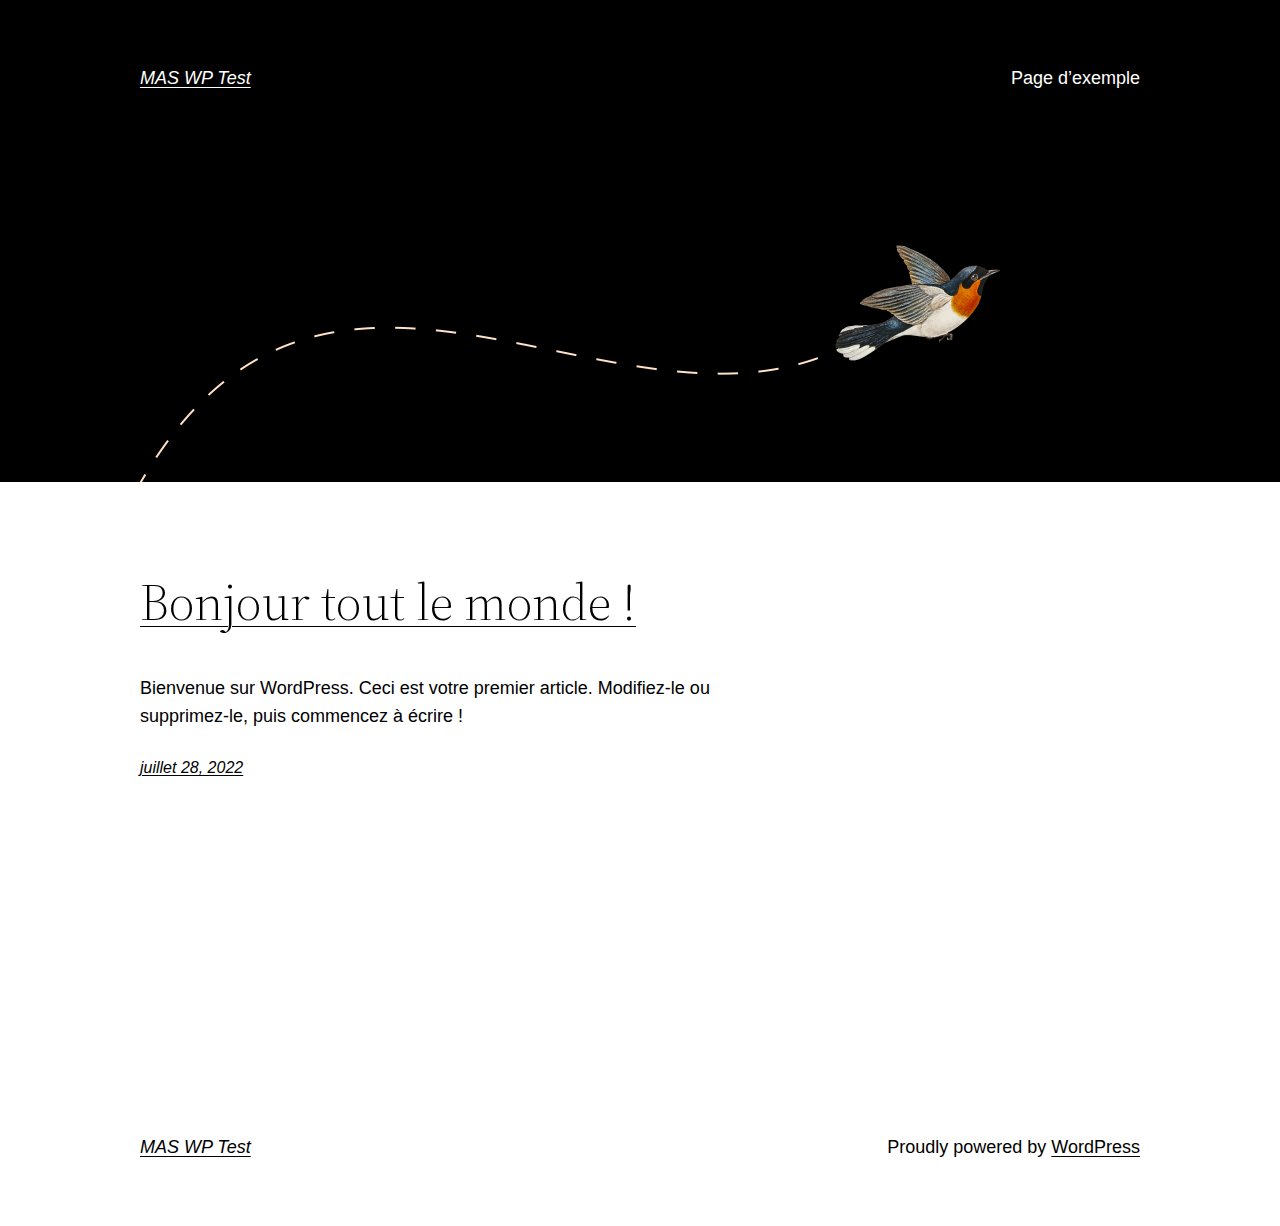
<file: index.html>
<!DOCTYPE html>
<html lang="fr-FR">
<head>
	<meta charset="UTF-8">
	<meta name="viewport" content="width=device-width, initial-scale=1">
<meta name="robots" content="max-image-preview:large">
<title>MAS WP Test &#8211; Un site utilisant WordPress</title>
<link rel="dns-prefetch" href="//s.w.org">
<link rel="alternate" type="application/rss+xml" title="MAS WP Test &raquo; Flux" href="https://chaugnyc.github.io/wordpress-test/feed/">
<link rel="alternate" type="application/rss+xml" title="MAS WP Test &raquo; Flux des commentaires" href="https://chaugnyc.github.io/wordpress-test/comments/feed/">
<script>
window._wpemojiSettings = {"baseUrl":"https:\/\/s.w.org\/images\/core\/emoji\/14.0.0\/72x72\/","ext":".png","svgUrl":"https:\/\/s.w.org\/images\/core\/emoji\/14.0.0\/svg\/","svgExt":".svg","source":{"concatemoji":"https:\/\/chaugnyc.github.io\/wordpress-test\/wp-includes\/js\/wp-emoji-release.min.js?ver=6.0.1"}};
/*! This file is auto-generated */
!function(e,a,t){var n,r,o,i=a.createElement("canvas"),p=i.getContext&&i.getContext("2d");function s(e,t){var a=String.fromCharCode,e=(p.clearRect(0,0,i.width,i.height),p.fillText(a.apply(this,e),0,0),i.toDataURL());return p.clearRect(0,0,i.width,i.height),p.fillText(a.apply(this,t),0,0),e===i.toDataURL()}function c(e){var t=a.createElement("script");t.src=e,t.defer=t.type="text/javascript",a.getElementsByTagName("head")[0].appendChild(t)}for(o=Array("flag","emoji"),t.supports={everything:!0,everythingExceptFlag:!0},r=0;r<o.length;r++)t.supports[o[r]]=function(e){if(!p||!p.fillText)return!1;switch(p.textBaseline="top",p.font="600 32px Arial",e){case"flag":return s([127987,65039,8205,9895,65039],[127987,65039,8203,9895,65039])?!1:!s([55356,56826,55356,56819],[55356,56826,8203,55356,56819])&&!s([55356,57332,56128,56423,56128,56418,56128,56421,56128,56430,56128,56423,56128,56447],[55356,57332,8203,56128,56423,8203,56128,56418,8203,56128,56421,8203,56128,56430,8203,56128,56423,8203,56128,56447]);case"emoji":return!s([129777,127995,8205,129778,127999],[129777,127995,8203,129778,127999])}return!1}(o[r]),t.supports.everything=t.supports.everything&&t.supports[o[r]],"flag"!==o[r]&&(t.supports.everythingExceptFlag=t.supports.everythingExceptFlag&&t.supports[o[r]]);t.supports.everythingExceptFlag=t.supports.everythingExceptFlag&&!t.supports.flag,t.DOMReady=!1,t.readyCallback=function(){t.DOMReady=!0},t.supports.everything||(n=function(){t.readyCallback()},a.addEventListener?(a.addEventListener("DOMContentLoaded",n,!1),e.addEventListener("load",n,!1)):(e.attachEvent("onload",n),a.attachEvent("onreadystatechange",function(){"complete"===a.readyState&&t.readyCallback()})),(e=t.source||{}).concatemoji?c(e.concatemoji):e.wpemoji&&e.twemoji&&(c(e.twemoji),c(e.wpemoji)))}(window,document,window._wpemojiSettings);
</script>
<style>img.wp-smiley,
img.emoji {
	display: inline !important;
	border: none !important;
	box-shadow: none !important;
	height: 1em !important;
	width: 1em !important;
	margin: 0 0.07em !important;
	vertical-align: -0.1em !important;
	background: none !important;
	padding: 0 !important;
}</style>
	<style id="wp-block-site-logo-inline-css">.wp-block-site-logo{line-height:0}.wp-block-site-logo a{display:inline-block}.wp-block-site-logo.is-default-size img{width:120px;height:auto}.wp-block-site-logo a,.wp-block-site-logo img{border-radius:inherit}.wp-block-site-logo.aligncenter{margin-left:auto;margin-right:auto;text-align:center}.wp-block-site-logo.is-style-rounded{border-radius:9999px}</style>
<style id="wp-block-group-inline-css">.wp-block-group{box-sizing:border-box}
:where(.wp-block-group.has-background){padding:1.25em 2.375em}</style>
<style id="wp-block-page-list-inline-css">.wp-block-navigation .wp-block-page-list{display:flex;flex-direction:var(--navigation-layout-direction,initial);justify-content:var(--navigation-layout-justify,initial);align-items:var(--navigation-layout-align,initial);flex-wrap:var(--navigation-layout-wrap,wrap);background-color:inherit}.wp-block-navigation .wp-block-navigation-item{background-color:inherit}</style>
<link rel="stylesheet" id="wp-block-navigation-css" href="https://chaugnyc.github.io/wordpress-test/wp-includes/blocks/navigation/style.min.css?ver=6.0.1" media="all">
<style id="wp-block-template-part-inline-css">.wp-block-template-part.has-background{padding:1.25em 2.375em;margin-top:0;margin-bottom:0}</style>
<style id="wp-block-image-inline-css">.wp-block-image{margin:0 0 1em}.wp-block-image img{height:auto;max-width:100%;vertical-align:bottom}.wp-block-image:not(.is-style-rounded)>a,.wp-block-image:not(.is-style-rounded) img{border-radius:inherit}.wp-block-image.aligncenter{text-align:center}.wp-block-image.alignfull img,.wp-block-image.alignwide img{height:auto;width:100%}.wp-block-image.aligncenter,.wp-block-image .aligncenter,.wp-block-image.alignleft,.wp-block-image .alignleft,.wp-block-image.alignright,.wp-block-image .alignright{display:table}.wp-block-image.aligncenter>figcaption,.wp-block-image .aligncenter>figcaption,.wp-block-image.alignleft>figcaption,.wp-block-image .alignleft>figcaption,.wp-block-image.alignright>figcaption,.wp-block-image .alignright>figcaption{display:table-caption;caption-side:bottom}.wp-block-image .alignleft{float:left;margin:.5em 1em .5em 0}.wp-block-image .alignright{float:right;margin:.5em 0 .5em 1em}.wp-block-image .aligncenter{margin-left:auto;margin-right:auto}.wp-block-image figcaption{margin-top:.5em;margin-bottom:1em}.wp-block-image.is-style-circle-mask img,.wp-block-image.is-style-rounded img,.wp-block-image .is-style-rounded img{border-radius:9999px}@supports ((-webkit-mask-image:none) or (mask-image:none)) or (-webkit-mask-image:none){.wp-block-image.is-style-circle-mask img{-webkit-mask-image:url('data:image/svg+xml;utf8,<svg viewBox="0 0 100 100" xmlns="http://www.w3.org/2000/svg"><circle cx="50" cy="50" r="50"/></svg>');mask-image:url('data:image/svg+xml;utf8,<svg viewBox="0 0 100 100" xmlns="http://www.w3.org/2000/svg"><circle cx="50" cy="50" r="50"/></svg>');mask-mode:alpha;-webkit-mask-repeat:no-repeat;mask-repeat:no-repeat;-webkit-mask-size:contain;mask-size:contain;-webkit-mask-position:center;mask-position:center;border-radius:0}}.wp-block-image figure{margin:0}
.wp-block-image figcaption{color:#555;font-size:13px;text-align:center}.is-dark-theme .wp-block-image figcaption{color:hsla(0,0%,100%,.65)}</style>
<style id="wp-block-spacer-inline-css">.wp-block-spacer{clear:both}</style>
<style id="wp-block-post-title-inline-css">.wp-block-post-title{word-break:break-word}.wp-block-post-title a{display:inline-block}</style>
<style id="wp-block-post-featured-image-inline-css">.wp-block-post-featured-image{margin-left:0;margin-right:0}.wp-block-post-featured-image a{display:block}.wp-block-post-featured-image img{max-width:100%;width:100%;height:auto;vertical-align:bottom}.wp-block-post-featured-image.alignfull img,.wp-block-post-featured-image.alignwide img{width:100%}</style>
<style id="wp-block-paragraph-inline-css">.is-small-text{font-size:.875em}.is-regular-text{font-size:1em}.is-large-text{font-size:2.25em}.is-larger-text{font-size:3em}.has-drop-cap:not(:focus):first-letter{float:left;font-size:8.4em;line-height:.68;font-weight:100;margin:.05em .1em 0 0;text-transform:uppercase;font-style:normal}p.has-drop-cap.has-background{overflow:hidden}p.has-background{padding:1.25em 2.375em}:where(p.has-text-color:not(.has-link-color)) a{color:inherit}</style>
<style id="wp-block-post-excerpt-inline-css">.wp-block-post-excerpt__more-link{display:inline-block}</style>
<style id="wp-block-columns-inline-css">.wp-block-columns{display:flex;margin-bottom:1.75em;box-sizing:border-box;flex-wrap:wrap!important;align-items:normal!important}@media (min-width:782px){.wp-block-columns{flex-wrap:nowrap!important}}.wp-block-columns.are-vertically-aligned-top{align-items:flex-start}.wp-block-columns.are-vertically-aligned-center{align-items:center}.wp-block-columns.are-vertically-aligned-bottom{align-items:flex-end}@media (max-width:781px){.wp-block-columns:not(.is-not-stacked-on-mobile)>.wp-block-column{flex-basis:100%!important}}@media (min-width:782px){.wp-block-columns:not(.is-not-stacked-on-mobile)>.wp-block-column{flex-basis:0;flex-grow:1}.wp-block-columns:not(.is-not-stacked-on-mobile)>.wp-block-column[style*=flex-basis]{flex-grow:0}}.wp-block-columns.is-not-stacked-on-mobile{flex-wrap:nowrap!important}.wp-block-columns.is-not-stacked-on-mobile>.wp-block-column{flex-basis:0;flex-grow:1}.wp-block-columns.is-not-stacked-on-mobile>.wp-block-column[style*=flex-basis]{flex-grow:0}:where(.wp-block-columns.has-background){padding:1.25em 2.375em}.wp-block-column{flex-grow:1;min-width:0;word-break:break-word;overflow-wrap:break-word}.wp-block-column.is-vertically-aligned-top{align-self:flex-start}.wp-block-column.is-vertically-aligned-center{align-self:center}.wp-block-column.is-vertically-aligned-bottom{align-self:flex-end}.wp-block-column.is-vertically-aligned-bottom,.wp-block-column.is-vertically-aligned-center,.wp-block-column.is-vertically-aligned-top{width:100%}</style>
<style id="wp-block-post-template-inline-css">.wp-block-post-template,.wp-block-query-loop{margin-top:0;margin-bottom:0;max-width:100%;list-style:none;padding:0}.wp-block-post-template.wp-block-post-template,.wp-block-query-loop.wp-block-post-template{background:none}.wp-block-post-template.is-flex-container,.wp-block-query-loop.is-flex-container{flex-direction:row;display:flex;flex-wrap:wrap;gap:1.25em}.wp-block-post-template.is-flex-container li,.wp-block-query-loop.is-flex-container li{margin:0;width:100%}@media (min-width:600px){.wp-block-post-template.is-flex-container.is-flex-container.columns-2>li,.wp-block-query-loop.is-flex-container.is-flex-container.columns-2>li{width:calc(50% - .625em)}.wp-block-post-template.is-flex-container.is-flex-container.columns-3>li,.wp-block-query-loop.is-flex-container.is-flex-container.columns-3>li{width:calc(33.33333% - .83333em)}.wp-block-post-template.is-flex-container.is-flex-container.columns-4>li,.wp-block-query-loop.is-flex-container.is-flex-container.columns-4>li{width:calc(25% - .9375em)}.wp-block-post-template.is-flex-container.is-flex-container.columns-5>li,.wp-block-query-loop.is-flex-container.is-flex-container.columns-5>li{width:calc(20% - 1em)}.wp-block-post-template.is-flex-container.is-flex-container.columns-6>li,.wp-block-query-loop.is-flex-container.is-flex-container.columns-6>li{width:calc(16.66667% - 1.04167em)}}</style>
<style id="wp-block-query-pagination-inline-css">.wp-block-query-pagination>.wp-block-query-pagination-next,.wp-block-query-pagination>.wp-block-query-pagination-numbers,.wp-block-query-pagination>.wp-block-query-pagination-previous{margin-right:.5em;margin-bottom:.5em}.wp-block-query-pagination>.wp-block-query-pagination-next:last-child,.wp-block-query-pagination>.wp-block-query-pagination-numbers:last-child,.wp-block-query-pagination>.wp-block-query-pagination-previous:last-child{margin-right:0}.wp-block-query-pagination .wp-block-query-pagination-previous-arrow{margin-right:1ch;display:inline-block}.wp-block-query-pagination .wp-block-query-pagination-previous-arrow:not(.is-arrow-chevron){transform:scaleX(1)}.wp-block-query-pagination .wp-block-query-pagination-next-arrow{margin-left:1ch;display:inline-block}.wp-block-query-pagination .wp-block-query-pagination-next-arrow:not(.is-arrow-chevron){transform:scaleX(1)}.wp-block-query-pagination.aligncenter{justify-content:center}</style>
<style id="wp-block-library-inline-css">:root{--wp-admin-theme-color:#007cba;--wp-admin-theme-color--rgb:0,124,186;--wp-admin-theme-color-darker-10:#006ba1;--wp-admin-theme-color-darker-10--rgb:0,107,161;--wp-admin-theme-color-darker-20:#005a87;--wp-admin-theme-color-darker-20--rgb:0,90,135;--wp-admin-border-width-focus:2px}@media (-webkit-min-device-pixel-ratio:2),(min-resolution:192dpi){:root{--wp-admin-border-width-focus:1.5px}}:root{--wp--preset--font-size--normal:16px;--wp--preset--font-size--huge:42px}:root .has-very-light-gray-background-color{background-color:#eee}:root .has-very-dark-gray-background-color{background-color:#313131}:root .has-very-light-gray-color{color:#eee}:root .has-very-dark-gray-color{color:#313131}:root .has-vivid-green-cyan-to-vivid-cyan-blue-gradient-background{background:linear-gradient(135deg,#00d084,#0693e3)}:root .has-purple-crush-gradient-background{background:linear-gradient(135deg,#34e2e4,#4721fb 50%,#ab1dfe)}:root .has-hazy-dawn-gradient-background{background:linear-gradient(135deg,#faaca8,#dad0ec)}:root .has-subdued-olive-gradient-background{background:linear-gradient(135deg,#fafae1,#67a671)}:root .has-atomic-cream-gradient-background{background:linear-gradient(135deg,#fdd79a,#004a59)}:root .has-nightshade-gradient-background{background:linear-gradient(135deg,#330968,#31cdcf)}:root .has-midnight-gradient-background{background:linear-gradient(135deg,#020381,#2874fc)}.has-regular-font-size{font-size:1em}.has-larger-font-size{font-size:2.625em}.has-normal-font-size{font-size:var(--wp--preset--font-size--normal)}.has-huge-font-size{font-size:var(--wp--preset--font-size--huge)}.has-text-align-center{text-align:center}.has-text-align-left{text-align:left}.has-text-align-right{text-align:right}#end-resizable-editor-section{display:none}.aligncenter{clear:both}.items-justified-left{justify-content:flex-start}.items-justified-center{justify-content:center}.items-justified-right{justify-content:flex-end}.items-justified-space-between{justify-content:space-between}.screen-reader-text{border:0;clip:rect(1px,1px,1px,1px);-webkit-clip-path:inset(50%);clip-path:inset(50%);height:1px;margin:-1px;overflow:hidden;padding:0;position:absolute;width:1px;word-wrap:normal!important}.screen-reader-text:focus{background-color:#ddd;clip:auto!important;-webkit-clip-path:none;clip-path:none;color:#444;display:block;font-size:1em;height:auto;left:5px;line-height:normal;padding:15px 23px 14px;text-decoration:none;top:5px;width:auto;z-index:100000}html :where(.has-border-color),html :where([style*=border-width]){border-style:solid}html :where(img[class*=wp-image-]){height:auto;max-width:100%}</style>
<style id="global-styles-inline-css">body{--wp--preset--color--black: #000000;--wp--preset--color--cyan-bluish-gray: #abb8c3;--wp--preset--color--white: #ffffff;--wp--preset--color--pale-pink: #f78da7;--wp--preset--color--vivid-red: #cf2e2e;--wp--preset--color--luminous-vivid-orange: #ff6900;--wp--preset--color--luminous-vivid-amber: #fcb900;--wp--preset--color--light-green-cyan: #7bdcb5;--wp--preset--color--vivid-green-cyan: #00d084;--wp--preset--color--pale-cyan-blue: #8ed1fc;--wp--preset--color--vivid-cyan-blue: #0693e3;--wp--preset--color--vivid-purple: #9b51e0;--wp--preset--color--foreground: #000000;--wp--preset--color--background: #ffffff;--wp--preset--color--primary: #1a4548;--wp--preset--color--secondary: #ffe2c7;--wp--preset--color--tertiary: #F6F6F6;--wp--preset--gradient--vivid-cyan-blue-to-vivid-purple: linear-gradient(135deg,rgba(6,147,227,1) 0%,rgb(155,81,224) 100%);--wp--preset--gradient--light-green-cyan-to-vivid-green-cyan: linear-gradient(135deg,rgb(122,220,180) 0%,rgb(0,208,130) 100%);--wp--preset--gradient--luminous-vivid-amber-to-luminous-vivid-orange: linear-gradient(135deg,rgba(252,185,0,1) 0%,rgba(255,105,0,1) 100%);--wp--preset--gradient--luminous-vivid-orange-to-vivid-red: linear-gradient(135deg,rgba(255,105,0,1) 0%,rgb(207,46,46) 100%);--wp--preset--gradient--very-light-gray-to-cyan-bluish-gray: linear-gradient(135deg,rgb(238,238,238) 0%,rgb(169,184,195) 100%);--wp--preset--gradient--cool-to-warm-spectrum: linear-gradient(135deg,rgb(74,234,220) 0%,rgb(151,120,209) 20%,rgb(207,42,186) 40%,rgb(238,44,130) 60%,rgb(251,105,98) 80%,rgb(254,248,76) 100%);--wp--preset--gradient--blush-light-purple: linear-gradient(135deg,rgb(255,206,236) 0%,rgb(152,150,240) 100%);--wp--preset--gradient--blush-bordeaux: linear-gradient(135deg,rgb(254,205,165) 0%,rgb(254,45,45) 50%,rgb(107,0,62) 100%);--wp--preset--gradient--luminous-dusk: linear-gradient(135deg,rgb(255,203,112) 0%,rgb(199,81,192) 50%,rgb(65,88,208) 100%);--wp--preset--gradient--pale-ocean: linear-gradient(135deg,rgb(255,245,203) 0%,rgb(182,227,212) 50%,rgb(51,167,181) 100%);--wp--preset--gradient--electric-grass: linear-gradient(135deg,rgb(202,248,128) 0%,rgb(113,206,126) 100%);--wp--preset--gradient--midnight: linear-gradient(135deg,rgb(2,3,129) 0%,rgb(40,116,252) 100%);--wp--preset--gradient--vertical-secondary-to-tertiary: linear-gradient(to bottom,var(--wp--preset--color--secondary) 0%,var(--wp--preset--color--tertiary) 100%);--wp--preset--gradient--vertical-secondary-to-background: linear-gradient(to bottom,var(--wp--preset--color--secondary) 0%,var(--wp--preset--color--background) 100%);--wp--preset--gradient--vertical-tertiary-to-background: linear-gradient(to bottom,var(--wp--preset--color--tertiary) 0%,var(--wp--preset--color--background) 100%);--wp--preset--gradient--diagonal-primary-to-foreground: linear-gradient(to bottom right,var(--wp--preset--color--primary) 0%,var(--wp--preset--color--foreground) 100%);--wp--preset--gradient--diagonal-secondary-to-background: linear-gradient(to bottom right,var(--wp--preset--color--secondary) 50%,var(--wp--preset--color--background) 50%);--wp--preset--gradient--diagonal-background-to-secondary: linear-gradient(to bottom right,var(--wp--preset--color--background) 50%,var(--wp--preset--color--secondary) 50%);--wp--preset--gradient--diagonal-tertiary-to-background: linear-gradient(to bottom right,var(--wp--preset--color--tertiary) 50%,var(--wp--preset--color--background) 50%);--wp--preset--gradient--diagonal-background-to-tertiary: linear-gradient(to bottom right,var(--wp--preset--color--background) 50%,var(--wp--preset--color--tertiary) 50%);--wp--preset--duotone--dark-grayscale: url('#wp-duotone-dark-grayscale');--wp--preset--duotone--grayscale: url('#wp-duotone-grayscale');--wp--preset--duotone--purple-yellow: url('#wp-duotone-purple-yellow');--wp--preset--duotone--blue-red: url('#wp-duotone-blue-red');--wp--preset--duotone--midnight: url('#wp-duotone-midnight');--wp--preset--duotone--magenta-yellow: url('#wp-duotone-magenta-yellow');--wp--preset--duotone--purple-green: url('#wp-duotone-purple-green');--wp--preset--duotone--blue-orange: url('#wp-duotone-blue-orange');--wp--preset--duotone--foreground-and-background: url('#wp-duotone-foreground-and-background');--wp--preset--duotone--foreground-and-secondary: url('#wp-duotone-foreground-and-secondary');--wp--preset--duotone--foreground-and-tertiary: url('#wp-duotone-foreground-and-tertiary');--wp--preset--duotone--primary-and-background: url('#wp-duotone-primary-and-background');--wp--preset--duotone--primary-and-secondary: url('#wp-duotone-primary-and-secondary');--wp--preset--duotone--primary-and-tertiary: url('#wp-duotone-primary-and-tertiary');--wp--preset--font-size--small: 1rem;--wp--preset--font-size--medium: 1.125rem;--wp--preset--font-size--large: 1.75rem;--wp--preset--font-size--x-large: clamp(1.75rem, 3vw, 2.25rem);--wp--preset--font-family--system-font: -apple-system,BlinkMacSystemFont,"Segoe UI",Roboto,Oxygen-Sans,Ubuntu,Cantarell,"Helvetica Neue",sans-serif;--wp--preset--font-family--source-serif-pro: "Source Serif Pro", serif;--wp--custom--spacing--small: max(1.25rem, 5vw);--wp--custom--spacing--medium: clamp(2rem, 8vw, calc(4 * var(--wp--style--block-gap)));--wp--custom--spacing--large: clamp(4rem, 10vw, 8rem);--wp--custom--spacing--outer: var(--wp--custom--spacing--small, 1.25rem);--wp--custom--typography--font-size--huge: clamp(2.25rem, 4vw, 2.75rem);--wp--custom--typography--font-size--gigantic: clamp(2.75rem, 6vw, 3.25rem);--wp--custom--typography--font-size--colossal: clamp(3.25rem, 8vw, 6.25rem);--wp--custom--typography--line-height--tiny: 1.15;--wp--custom--typography--line-height--small: 1.2;--wp--custom--typography--line-height--medium: 1.4;--wp--custom--typography--line-height--normal: 1.6;}body { margin: 0; }body{background-color: var(--wp--preset--color--background);color: var(--wp--preset--color--foreground);font-family: var(--wp--preset--font-family--system-font);font-size: var(--wp--preset--font-size--medium);line-height: var(--wp--custom--typography--line-height--normal);--wp--style--block-gap: 1.5rem;}.wp-site-blocks > .alignleft { float: left; margin-right: 2em; }.wp-site-blocks > .alignright { float: right; margin-left: 2em; }.wp-site-blocks > .aligncenter { justify-content: center; margin-left: auto; margin-right: auto; }.wp-site-blocks > * { margin-block-start: 0; margin-block-end: 0; }.wp-site-blocks > * + * { margin-block-start: var( --wp--style--block-gap ); }h1{font-family: var(--wp--preset--font-family--source-serif-pro);font-size: var(--wp--custom--typography--font-size--colossal);font-weight: 300;line-height: var(--wp--custom--typography--line-height--tiny);}h2{font-family: var(--wp--preset--font-family--source-serif-pro);font-size: var(--wp--custom--typography--font-size--gigantic);font-weight: 300;line-height: var(--wp--custom--typography--line-height--small);}h3{font-family: var(--wp--preset--font-family--source-serif-pro);font-size: var(--wp--custom--typography--font-size--huge);font-weight: 300;line-height: var(--wp--custom--typography--line-height--tiny);}h4{font-family: var(--wp--preset--font-family--source-serif-pro);font-size: var(--wp--preset--font-size--x-large);font-weight: 300;line-height: var(--wp--custom--typography--line-height--tiny);}h5{font-family: var(--wp--preset--font-family--system-font);font-size: var(--wp--preset--font-size--medium);font-weight: 700;line-height: var(--wp--custom--typography--line-height--normal);text-transform: uppercase;}h6{font-family: var(--wp--preset--font-family--system-font);font-size: var(--wp--preset--font-size--medium);font-weight: 400;line-height: var(--wp--custom--typography--line-height--normal);text-transform: uppercase;}a{color: var(--wp--preset--color--foreground);}.wp-block-button__link{background-color: var(--wp--preset--color--primary);border-radius: 0;color: var(--wp--preset--color--background);font-size: var(--wp--preset--font-size--medium);}.wp-block-post-title{font-family: var(--wp--preset--font-family--source-serif-pro);font-size: var(--wp--custom--typography--font-size--gigantic);font-weight: 300;line-height: var(--wp--custom--typography--line-height--tiny);}.wp-block-post-comments{padding-top: var(--wp--custom--spacing--small);}.wp-block-pullquote{border-width: 1px 0;}.wp-block-query-title{font-family: var(--wp--preset--font-family--source-serif-pro);font-size: var(--wp--custom--typography--font-size--gigantic);font-weight: 300;line-height: var(--wp--custom--typography--line-height--small);}.wp-block-quote{border-width: 1px;}.wp-block-site-title{font-family: var(--wp--preset--font-family--system-font);font-size: var(--wp--preset--font-size--medium);font-style: italic;font-weight: normal;line-height: var(--wp--custom--typography--line-height--normal);}.has-black-color{color: var(--wp--preset--color--black) !important;}.has-cyan-bluish-gray-color{color: var(--wp--preset--color--cyan-bluish-gray) !important;}.has-white-color{color: var(--wp--preset--color--white) !important;}.has-pale-pink-color{color: var(--wp--preset--color--pale-pink) !important;}.has-vivid-red-color{color: var(--wp--preset--color--vivid-red) !important;}.has-luminous-vivid-orange-color{color: var(--wp--preset--color--luminous-vivid-orange) !important;}.has-luminous-vivid-amber-color{color: var(--wp--preset--color--luminous-vivid-amber) !important;}.has-light-green-cyan-color{color: var(--wp--preset--color--light-green-cyan) !important;}.has-vivid-green-cyan-color{color: var(--wp--preset--color--vivid-green-cyan) !important;}.has-pale-cyan-blue-color{color: var(--wp--preset--color--pale-cyan-blue) !important;}.has-vivid-cyan-blue-color{color: var(--wp--preset--color--vivid-cyan-blue) !important;}.has-vivid-purple-color{color: var(--wp--preset--color--vivid-purple) !important;}.has-foreground-color{color: var(--wp--preset--color--foreground) !important;}.has-background-color{color: var(--wp--preset--color--background) !important;}.has-primary-color{color: var(--wp--preset--color--primary) !important;}.has-secondary-color{color: var(--wp--preset--color--secondary) !important;}.has-tertiary-color{color: var(--wp--preset--color--tertiary) !important;}.has-black-background-color{background-color: var(--wp--preset--color--black) !important;}.has-cyan-bluish-gray-background-color{background-color: var(--wp--preset--color--cyan-bluish-gray) !important;}.has-white-background-color{background-color: var(--wp--preset--color--white) !important;}.has-pale-pink-background-color{background-color: var(--wp--preset--color--pale-pink) !important;}.has-vivid-red-background-color{background-color: var(--wp--preset--color--vivid-red) !important;}.has-luminous-vivid-orange-background-color{background-color: var(--wp--preset--color--luminous-vivid-orange) !important;}.has-luminous-vivid-amber-background-color{background-color: var(--wp--preset--color--luminous-vivid-amber) !important;}.has-light-green-cyan-background-color{background-color: var(--wp--preset--color--light-green-cyan) !important;}.has-vivid-green-cyan-background-color{background-color: var(--wp--preset--color--vivid-green-cyan) !important;}.has-pale-cyan-blue-background-color{background-color: var(--wp--preset--color--pale-cyan-blue) !important;}.has-vivid-cyan-blue-background-color{background-color: var(--wp--preset--color--vivid-cyan-blue) !important;}.has-vivid-purple-background-color{background-color: var(--wp--preset--color--vivid-purple) !important;}.has-foreground-background-color{background-color: var(--wp--preset--color--foreground) !important;}.has-background-background-color{background-color: var(--wp--preset--color--background) !important;}.has-primary-background-color{background-color: var(--wp--preset--color--primary) !important;}.has-secondary-background-color{background-color: var(--wp--preset--color--secondary) !important;}.has-tertiary-background-color{background-color: var(--wp--preset--color--tertiary) !important;}.has-black-border-color{border-color: var(--wp--preset--color--black) !important;}.has-cyan-bluish-gray-border-color{border-color: var(--wp--preset--color--cyan-bluish-gray) !important;}.has-white-border-color{border-color: var(--wp--preset--color--white) !important;}.has-pale-pink-border-color{border-color: var(--wp--preset--color--pale-pink) !important;}.has-vivid-red-border-color{border-color: var(--wp--preset--color--vivid-red) !important;}.has-luminous-vivid-orange-border-color{border-color: var(--wp--preset--color--luminous-vivid-orange) !important;}.has-luminous-vivid-amber-border-color{border-color: var(--wp--preset--color--luminous-vivid-amber) !important;}.has-light-green-cyan-border-color{border-color: var(--wp--preset--color--light-green-cyan) !important;}.has-vivid-green-cyan-border-color{border-color: var(--wp--preset--color--vivid-green-cyan) !important;}.has-pale-cyan-blue-border-color{border-color: var(--wp--preset--color--pale-cyan-blue) !important;}.has-vivid-cyan-blue-border-color{border-color: var(--wp--preset--color--vivid-cyan-blue) !important;}.has-vivid-purple-border-color{border-color: var(--wp--preset--color--vivid-purple) !important;}.has-foreground-border-color{border-color: var(--wp--preset--color--foreground) !important;}.has-background-border-color{border-color: var(--wp--preset--color--background) !important;}.has-primary-border-color{border-color: var(--wp--preset--color--primary) !important;}.has-secondary-border-color{border-color: var(--wp--preset--color--secondary) !important;}.has-tertiary-border-color{border-color: var(--wp--preset--color--tertiary) !important;}.has-vivid-cyan-blue-to-vivid-purple-gradient-background{background: var(--wp--preset--gradient--vivid-cyan-blue-to-vivid-purple) !important;}.has-light-green-cyan-to-vivid-green-cyan-gradient-background{background: var(--wp--preset--gradient--light-green-cyan-to-vivid-green-cyan) !important;}.has-luminous-vivid-amber-to-luminous-vivid-orange-gradient-background{background: var(--wp--preset--gradient--luminous-vivid-amber-to-luminous-vivid-orange) !important;}.has-luminous-vivid-orange-to-vivid-red-gradient-background{background: var(--wp--preset--gradient--luminous-vivid-orange-to-vivid-red) !important;}.has-very-light-gray-to-cyan-bluish-gray-gradient-background{background: var(--wp--preset--gradient--very-light-gray-to-cyan-bluish-gray) !important;}.has-cool-to-warm-spectrum-gradient-background{background: var(--wp--preset--gradient--cool-to-warm-spectrum) !important;}.has-blush-light-purple-gradient-background{background: var(--wp--preset--gradient--blush-light-purple) !important;}.has-blush-bordeaux-gradient-background{background: var(--wp--preset--gradient--blush-bordeaux) !important;}.has-luminous-dusk-gradient-background{background: var(--wp--preset--gradient--luminous-dusk) !important;}.has-pale-ocean-gradient-background{background: var(--wp--preset--gradient--pale-ocean) !important;}.has-electric-grass-gradient-background{background: var(--wp--preset--gradient--electric-grass) !important;}.has-midnight-gradient-background{background: var(--wp--preset--gradient--midnight) !important;}.has-vertical-secondary-to-tertiary-gradient-background{background: var(--wp--preset--gradient--vertical-secondary-to-tertiary) !important;}.has-vertical-secondary-to-background-gradient-background{background: var(--wp--preset--gradient--vertical-secondary-to-background) !important;}.has-vertical-tertiary-to-background-gradient-background{background: var(--wp--preset--gradient--vertical-tertiary-to-background) !important;}.has-diagonal-primary-to-foreground-gradient-background{background: var(--wp--preset--gradient--diagonal-primary-to-foreground) !important;}.has-diagonal-secondary-to-background-gradient-background{background: var(--wp--preset--gradient--diagonal-secondary-to-background) !important;}.has-diagonal-background-to-secondary-gradient-background{background: var(--wp--preset--gradient--diagonal-background-to-secondary) !important;}.has-diagonal-tertiary-to-background-gradient-background{background: var(--wp--preset--gradient--diagonal-tertiary-to-background) !important;}.has-diagonal-background-to-tertiary-gradient-background{background: var(--wp--preset--gradient--diagonal-background-to-tertiary) !important;}.has-small-font-size{font-size: var(--wp--preset--font-size--small) !important;}.has-medium-font-size{font-size: var(--wp--preset--font-size--medium) !important;}.has-large-font-size{font-size: var(--wp--preset--font-size--large) !important;}.has-x-large-font-size{font-size: var(--wp--preset--font-size--x-large) !important;}.has-system-font-font-family{font-family: var(--wp--preset--font-family--system-font) !important;}.has-source-serif-pro-font-family{font-family: var(--wp--preset--font-family--source-serif-pro) !important;}</style>
<style id="wp-webfonts-inline-css">@font-face{font-family:"Source Serif Pro";font-style:normal;font-weight:200 900;font-display:fallback;src:local("Source Serif Pro"), url('https://chaugnyc.github.io/wordpress-test/wp-content/themes/twentytwentytwo/assets/fonts/source-serif-pro/SourceSerif4Variable-Roman.ttf.woff2') format('woff2');font-stretch:normal;}@font-face{font-family:"Source Serif Pro";font-style:italic;font-weight:200 900;font-display:fallback;src:local("Source Serif Pro"), url('https://chaugnyc.github.io/wordpress-test/wp-content/themes/twentytwentytwo/assets/fonts/source-serif-pro/SourceSerif4Variable-Italic.ttf.woff2') format('woff2');font-stretch:normal;}</style>
<link rel="stylesheet" id="twentytwentytwo-style-css" href="https://chaugnyc.github.io/wordpress-test/wp-content/themes/twentytwentytwo/style.css?ver=1.2" media="all">
<script src="https://chaugnyc.github.io/wordpress-test/wp-includes/blocks/navigation/view.min.js?ver=009e29110e016c14bac4ba0ecc809fcd" id="wp-block-navigation-view-js"></script>
<link rel="https://api.w.org/" href="https://chaugnyc.github.io/wordpress-test/wp-json/">
<link rel="EditURI" type="application/rsd+xml" title="RSD" href="https://chaugnyc.github.io/wordpress-test/xmlrpc.php?rsd">
<link rel="wlwmanifest" type="application/wlwmanifest+xml" href="https://chaugnyc.github.io/wordpress-test/wp-includes/wlwmanifest.xml"> 
<meta name="generator" content="WordPress 6.0.1">
<style>.wp-elements-c2d3692c067254e99911402d49af8a7d a{color: var(--wp--preset--color--background);}</style>
<style>.wp-container-1 {display: flex;gap: var( --wp--style--block-gap, 0.5em );flex-wrap: wrap;align-items: center;}.wp-container-1 > * { margin: 0; }</style>
<style>.wp-container-3 {display: flex;gap: var( --wp--style--block-gap, 0.5em );flex-wrap: wrap;align-items: center;justify-content: flex-end;}.wp-container-3 > * { margin: 0; }</style>
<style>.wp-container-4 {display: flex;gap: var( --wp--style--block-gap, 0.5em );flex-wrap: wrap;align-items: center;justify-content: space-between;}.wp-container-4 > * { margin: 0; }</style>
<style>.wp-container-5 > :where(:not(.alignleft):not(.alignright)) {max-width: 650px;margin-left: auto !important;margin-right: auto !important;}.wp-container-5 > .alignwide { max-width: 1000px;}.wp-container-5 .alignfull { max-width: none; }.wp-container-5 > .alignleft { float: left; margin-inline-start: 0; margin-inline-end: 2em; }.wp-container-5 > .alignright { float: right; margin-inline-start: 2em; margin-inline-end: 0; }.wp-container-5 > .aligncenter { margin-left: auto !important; margin-right: auto !important; }.wp-container-5 > * { margin-block-start: 0; margin-block-end: 0; }.wp-container-5 > * + * { margin-block-start: var( --wp--style--block-gap ); margin-block-end: 0; }</style>
<style>.wp-container-6 > :where(:not(.alignleft):not(.alignright)) {max-width: 650px;margin-left: auto !important;margin-right: auto !important;}.wp-container-6 > .alignwide { max-width: 1000px;}.wp-container-6 .alignfull { max-width: none; }.wp-container-6 > .alignleft { float: left; margin-inline-start: 0; margin-inline-end: 2em; }.wp-container-6 > .alignright { float: right; margin-inline-start: 2em; margin-inline-end: 0; }.wp-container-6 > .aligncenter { margin-left: auto !important; margin-right: auto !important; }.wp-container-6 > * { margin-block-start: 0; margin-block-end: 0; }.wp-container-6 > * + * { margin-block-start: var( --wp--style--block-gap ); margin-block-end: 0; }</style>
<style>.wp-container-7 > .alignleft { float: left; margin-inline-start: 0; margin-inline-end: 2em; }.wp-container-7 > .alignright { float: right; margin-inline-start: 2em; margin-inline-end: 0; }.wp-container-7 > .aligncenter { margin-left: auto !important; margin-right: auto !important; }.wp-container-7 > * { margin-block-start: 0; margin-block-end: 0; }.wp-container-7 > * + * { margin-block-start: var( --wp--style--block-gap ); margin-block-end: 0; }</style>
<style>.wp-container-8 > .alignleft { float: left; margin-inline-start: 0; margin-inline-end: 2em; }.wp-container-8 > .alignright { float: right; margin-inline-start: 2em; margin-inline-end: 0; }.wp-container-8 > .aligncenter { margin-left: auto !important; margin-right: auto !important; }.wp-container-8 > * { margin-block-start: 0; margin-block-end: 0; }.wp-container-8 > * + * { margin-block-start: var( --wp--style--block-gap ); margin-block-end: 0; }</style>
<style>.wp-container-9 {display: flex;gap: var( --wp--style--block-gap, 2em );flex-wrap: nowrap;align-items: center;}.wp-container-9 > * { margin: 0; }</style>
<style>.wp-container-10 > :where(:not(.alignleft):not(.alignright)) {max-width: 650px;margin-left: auto !important;margin-right: auto !important;}.wp-container-10 > .alignwide { max-width: 1000px;}.wp-container-10 .alignfull { max-width: none; }.wp-container-10 > .alignleft { float: left; margin-inline-start: 0; margin-inline-end: 2em; }.wp-container-10 > .alignright { float: right; margin-inline-start: 2em; margin-inline-end: 0; }.wp-container-10 > .aligncenter { margin-left: auto !important; margin-right: auto !important; }.wp-container-10 > * { margin-block-start: 0; margin-block-end: 0; }.wp-container-10 > * + * { margin-block-start: var( --wp--style--block-gap ); margin-block-end: 0; }</style>
<style>.wp-container-11 > .alignleft { float: left; margin-inline-start: 0; margin-inline-end: 2em; }.wp-container-11 > .alignright { float: right; margin-inline-start: 2em; margin-inline-end: 0; }.wp-container-11 > .aligncenter { margin-left: auto !important; margin-right: auto !important; }.wp-container-11 > * { margin-block-start: 0; margin-block-end: 0; }.wp-container-11 > * + * { margin-block-start: var( --wp--style--block-gap ); margin-block-end: 0; }</style>
<style>.wp-container-12 {display: flex;gap: var( --wp--style--block-gap, 0.5em );flex-wrap: wrap;align-items: center;justify-content: space-between;}.wp-container-12 > * { margin: 0; }</style>
<style>.wp-container-13 > :where(:not(.alignleft):not(.alignright)) {max-width: 650px;margin-left: auto !important;margin-right: auto !important;}.wp-container-13 > .alignwide { max-width: 1000px;}.wp-container-13 .alignfull { max-width: none; }.wp-container-13 > .alignleft { float: left; margin-inline-start: 0; margin-inline-end: 2em; }.wp-container-13 > .alignright { float: right; margin-inline-start: 2em; margin-inline-end: 0; }.wp-container-13 > .aligncenter { margin-left: auto !important; margin-right: auto !important; }.wp-container-13 > * { margin-block-start: 0; margin-block-end: 0; }.wp-container-13 > * + * { margin-block-start: var( --wp--style--block-gap ); margin-block-end: 0; }</style>
<style>.wp-container-14 {display: flex;gap: var( --wp--style--block-gap, 0.5em );flex-wrap: wrap;align-items: center;justify-content: space-between;}.wp-container-14 > * { margin: 0; }</style>
<style>.wp-container-15 > :where(:not(.alignleft):not(.alignright)) {max-width: 650px;margin-left: auto !important;margin-right: auto !important;}.wp-container-15 > .alignwide { max-width: 1000px;}.wp-container-15 .alignfull { max-width: none; }.wp-container-15 > .alignleft { float: left; margin-inline-start: 0; margin-inline-end: 2em; }.wp-container-15 > .alignright { float: right; margin-inline-start: 2em; margin-inline-end: 0; }.wp-container-15 > .aligncenter { margin-left: auto !important; margin-right: auto !important; }.wp-container-15 > * { margin-block-start: 0; margin-block-end: 0; }.wp-container-15 > * + * { margin-block-start: var( --wp--style--block-gap ); margin-block-end: 0; }</style>
<style>.wp-container-16 > :where(:not(.alignleft):not(.alignright)) {max-width: 650px;margin-left: auto !important;margin-right: auto !important;}.wp-container-16 > .alignwide { max-width: 1000px;}.wp-container-16 .alignfull { max-width: none; }.wp-container-16 > .alignleft { float: left; margin-inline-start: 0; margin-inline-end: 2em; }.wp-container-16 > .alignright { float: right; margin-inline-start: 2em; margin-inline-end: 0; }.wp-container-16 > .aligncenter { margin-left: auto !important; margin-right: auto !important; }.wp-container-16 > * { margin-block-start: 0; margin-block-end: 0; }.wp-container-16 > * + * { margin-block-start: var( --wp--style--block-gap ); margin-block-end: 0; }</style>
</head>

<body class="home blog wp-embed-responsive">
<svg xmlns="http://www.w3.org/2000/svg" viewbox="0 0 0 0" width="0" height="0" focusable="false" role="none" style="visibility: hidden; position: absolute; left: -9999px; overflow: hidden;"><defs><filter id="wp-duotone-dark-grayscale"><fecolormatrix color-interpolation-filters="sRGB" type="matrix" values=" .299 .587 .114 0 0 .299 .587 .114 0 0 .299 .587 .114 0 0 .299 .587 .114 0 0 "></fecolormatrix><fecomponenttransfer color-interpolation-filters="sRGB"><fefuncr type="table" tablevalues="0 0.49803921568627"></fefuncr><fefuncg type="table" tablevalues="0 0.49803921568627"></fefuncg><fefuncb type="table" tablevalues="0 0.49803921568627"></fefuncb><fefunca type="table" tablevalues="1 1"></fefunca></fecomponenttransfer><fecomposite in2="SourceGraphic" operator="in"></fecomposite></filter></defs></svg><svg xmlns="http://www.w3.org/2000/svg" viewbox="0 0 0 0" width="0" height="0" focusable="false" role="none" style="visibility: hidden; position: absolute; left: -9999px; overflow: hidden;"><defs><filter id="wp-duotone-grayscale"><fecolormatrix color-interpolation-filters="sRGB" type="matrix" values=" .299 .587 .114 0 0 .299 .587 .114 0 0 .299 .587 .114 0 0 .299 .587 .114 0 0 "></fecolormatrix><fecomponenttransfer color-interpolation-filters="sRGB"><fefuncr type="table" tablevalues="0 1"></fefuncr><fefuncg type="table" tablevalues="0 1"></fefuncg><fefuncb type="table" tablevalues="0 1"></fefuncb><fefunca type="table" tablevalues="1 1"></fefunca></fecomponenttransfer><fecomposite in2="SourceGraphic" operator="in"></fecomposite></filter></defs></svg><svg xmlns="http://www.w3.org/2000/svg" viewbox="0 0 0 0" width="0" height="0" focusable="false" role="none" style="visibility: hidden; position: absolute; left: -9999px; overflow: hidden;"><defs><filter id="wp-duotone-purple-yellow"><fecolormatrix color-interpolation-filters="sRGB" type="matrix" values=" .299 .587 .114 0 0 .299 .587 .114 0 0 .299 .587 .114 0 0 .299 .587 .114 0 0 "></fecolormatrix><fecomponenttransfer color-interpolation-filters="sRGB"><fefuncr type="table" tablevalues="0.54901960784314 0.98823529411765"></fefuncr><fefuncg type="table" tablevalues="0 1"></fefuncg><fefuncb type="table" tablevalues="0.71764705882353 0.25490196078431"></fefuncb><fefunca type="table" tablevalues="1 1"></fefunca></fecomponenttransfer><fecomposite in2="SourceGraphic" operator="in"></fecomposite></filter></defs></svg><svg xmlns="http://www.w3.org/2000/svg" viewbox="0 0 0 0" width="0" height="0" focusable="false" role="none" style="visibility: hidden; position: absolute; left: -9999px; overflow: hidden;"><defs><filter id="wp-duotone-blue-red"><fecolormatrix color-interpolation-filters="sRGB" type="matrix" values=" .299 .587 .114 0 0 .299 .587 .114 0 0 .299 .587 .114 0 0 .299 .587 .114 0 0 "></fecolormatrix><fecomponenttransfer color-interpolation-filters="sRGB"><fefuncr type="table" tablevalues="0 1"></fefuncr><fefuncg type="table" tablevalues="0 0.27843137254902"></fefuncg><fefuncb type="table" tablevalues="0.5921568627451 0.27843137254902"></fefuncb><fefunca type="table" tablevalues="1 1"></fefunca></fecomponenttransfer><fecomposite in2="SourceGraphic" operator="in"></fecomposite></filter></defs></svg><svg xmlns="http://www.w3.org/2000/svg" viewbox="0 0 0 0" width="0" height="0" focusable="false" role="none" style="visibility: hidden; position: absolute; left: -9999px; overflow: hidden;"><defs><filter id="wp-duotone-midnight"><fecolormatrix color-interpolation-filters="sRGB" type="matrix" values=" .299 .587 .114 0 0 .299 .587 .114 0 0 .299 .587 .114 0 0 .299 .587 .114 0 0 "></fecolormatrix><fecomponenttransfer color-interpolation-filters="sRGB"><fefuncr type="table" tablevalues="0 0"></fefuncr><fefuncg type="table" tablevalues="0 0.64705882352941"></fefuncg><fefuncb type="table" tablevalues="0 1"></fefuncb><fefunca type="table" tablevalues="1 1"></fefunca></fecomponenttransfer><fecomposite in2="SourceGraphic" operator="in"></fecomposite></filter></defs></svg><svg xmlns="http://www.w3.org/2000/svg" viewbox="0 0 0 0" width="0" height="0" focusable="false" role="none" style="visibility: hidden; position: absolute; left: -9999px; overflow: hidden;"><defs><filter id="wp-duotone-magenta-yellow"><fecolormatrix color-interpolation-filters="sRGB" type="matrix" values=" .299 .587 .114 0 0 .299 .587 .114 0 0 .299 .587 .114 0 0 .299 .587 .114 0 0 "></fecolormatrix><fecomponenttransfer color-interpolation-filters="sRGB"><fefuncr type="table" tablevalues="0.78039215686275 1"></fefuncr><fefuncg type="table" tablevalues="0 0.94901960784314"></fefuncg><fefuncb type="table" tablevalues="0.35294117647059 0.47058823529412"></fefuncb><fefunca type="table" tablevalues="1 1"></fefunca></fecomponenttransfer><fecomposite in2="SourceGraphic" operator="in"></fecomposite></filter></defs></svg><svg xmlns="http://www.w3.org/2000/svg" viewbox="0 0 0 0" width="0" height="0" focusable="false" role="none" style="visibility: hidden; position: absolute; left: -9999px; overflow: hidden;"><defs><filter id="wp-duotone-purple-green"><fecolormatrix color-interpolation-filters="sRGB" type="matrix" values=" .299 .587 .114 0 0 .299 .587 .114 0 0 .299 .587 .114 0 0 .299 .587 .114 0 0 "></fecolormatrix><fecomponenttransfer color-interpolation-filters="sRGB"><fefuncr type="table" tablevalues="0.65098039215686 0.40392156862745"></fefuncr><fefuncg type="table" tablevalues="0 1"></fefuncg><fefuncb type="table" tablevalues="0.44705882352941 0.4"></fefuncb><fefunca type="table" tablevalues="1 1"></fefunca></fecomponenttransfer><fecomposite in2="SourceGraphic" operator="in"></fecomposite></filter></defs></svg><svg xmlns="http://www.w3.org/2000/svg" viewbox="0 0 0 0" width="0" height="0" focusable="false" role="none" style="visibility: hidden; position: absolute; left: -9999px; overflow: hidden;"><defs><filter id="wp-duotone-blue-orange"><fecolormatrix color-interpolation-filters="sRGB" type="matrix" values=" .299 .587 .114 0 0 .299 .587 .114 0 0 .299 .587 .114 0 0 .299 .587 .114 0 0 "></fecolormatrix><fecomponenttransfer color-interpolation-filters="sRGB"><fefuncr type="table" tablevalues="0.098039215686275 1"></fefuncr><fefuncg type="table" tablevalues="0 0.66274509803922"></fefuncg><fefuncb type="table" tablevalues="0.84705882352941 0.41960784313725"></fefuncb><fefunca type="table" tablevalues="1 1"></fefunca></fecomponenttransfer><fecomposite in2="SourceGraphic" operator="in"></fecomposite></filter></defs></svg><svg xmlns="http://www.w3.org/2000/svg" viewbox="0 0 0 0" width="0" height="0" focusable="false" role="none" style="visibility: hidden; position: absolute; left: -9999px; overflow: hidden;"><defs><filter id="wp-duotone-foreground-and-background"><fecolormatrix color-interpolation-filters="sRGB" type="matrix" values=" .299 .587 .114 0 0 .299 .587 .114 0 0 .299 .587 .114 0 0 .299 .587 .114 0 0 "></fecolormatrix><fecomponenttransfer color-interpolation-filters="sRGB"><fefuncr type="table" tablevalues="0 1"></fefuncr><fefuncg type="table" tablevalues="0 1"></fefuncg><fefuncb type="table" tablevalues="0 1"></fefuncb><fefunca type="table" tablevalues="1 1"></fefunca></fecomponenttransfer><fecomposite in2="SourceGraphic" operator="in"></fecomposite></filter></defs></svg><svg xmlns="http://www.w3.org/2000/svg" viewbox="0 0 0 0" width="0" height="0" focusable="false" role="none" style="visibility: hidden; position: absolute; left: -9999px; overflow: hidden;"><defs><filter id="wp-duotone-foreground-and-secondary"><fecolormatrix color-interpolation-filters="sRGB" type="matrix" values=" .299 .587 .114 0 0 .299 .587 .114 0 0 .299 .587 .114 0 0 .299 .587 .114 0 0 "></fecolormatrix><fecomponenttransfer color-interpolation-filters="sRGB"><fefuncr type="table" tablevalues="0 1"></fefuncr><fefuncg type="table" tablevalues="0 0.88627450980392"></fefuncg><fefuncb type="table" tablevalues="0 0.78039215686275"></fefuncb><fefunca type="table" tablevalues="1 1"></fefunca></fecomponenttransfer><fecomposite in2="SourceGraphic" operator="in"></fecomposite></filter></defs></svg><svg xmlns="http://www.w3.org/2000/svg" viewbox="0 0 0 0" width="0" height="0" focusable="false" role="none" style="visibility: hidden; position: absolute; left: -9999px; overflow: hidden;"><defs><filter id="wp-duotone-foreground-and-tertiary"><fecolormatrix color-interpolation-filters="sRGB" type="matrix" values=" .299 .587 .114 0 0 .299 .587 .114 0 0 .299 .587 .114 0 0 .299 .587 .114 0 0 "></fecolormatrix><fecomponenttransfer color-interpolation-filters="sRGB"><fefuncr type="table" tablevalues="0 0.96470588235294"></fefuncr><fefuncg type="table" tablevalues="0 0.96470588235294"></fefuncg><fefuncb type="table" tablevalues="0 0.96470588235294"></fefuncb><fefunca type="table" tablevalues="1 1"></fefunca></fecomponenttransfer><fecomposite in2="SourceGraphic" operator="in"></fecomposite></filter></defs></svg><svg xmlns="http://www.w3.org/2000/svg" viewbox="0 0 0 0" width="0" height="0" focusable="false" role="none" style="visibility: hidden; position: absolute; left: -9999px; overflow: hidden;"><defs><filter id="wp-duotone-primary-and-background"><fecolormatrix color-interpolation-filters="sRGB" type="matrix" values=" .299 .587 .114 0 0 .299 .587 .114 0 0 .299 .587 .114 0 0 .299 .587 .114 0 0 "></fecolormatrix><fecomponenttransfer color-interpolation-filters="sRGB"><fefuncr type="table" tablevalues="0.10196078431373 1"></fefuncr><fefuncg type="table" tablevalues="0.27058823529412 1"></fefuncg><fefuncb type="table" tablevalues="0.28235294117647 1"></fefuncb><fefunca type="table" tablevalues="1 1"></fefunca></fecomponenttransfer><fecomposite in2="SourceGraphic" operator="in"></fecomposite></filter></defs></svg><svg xmlns="http://www.w3.org/2000/svg" viewbox="0 0 0 0" width="0" height="0" focusable="false" role="none" style="visibility: hidden; position: absolute; left: -9999px; overflow: hidden;"><defs><filter id="wp-duotone-primary-and-secondary"><fecolormatrix color-interpolation-filters="sRGB" type="matrix" values=" .299 .587 .114 0 0 .299 .587 .114 0 0 .299 .587 .114 0 0 .299 .587 .114 0 0 "></fecolormatrix><fecomponenttransfer color-interpolation-filters="sRGB"><fefuncr type="table" tablevalues="0.10196078431373 1"></fefuncr><fefuncg type="table" tablevalues="0.27058823529412 0.88627450980392"></fefuncg><fefuncb type="table" tablevalues="0.28235294117647 0.78039215686275"></fefuncb><fefunca type="table" tablevalues="1 1"></fefunca></fecomponenttransfer><fecomposite in2="SourceGraphic" operator="in"></fecomposite></filter></defs></svg><svg xmlns="http://www.w3.org/2000/svg" viewbox="0 0 0 0" width="0" height="0" focusable="false" role="none" style="visibility: hidden; position: absolute; left: -9999px; overflow: hidden;"><defs><filter id="wp-duotone-primary-and-tertiary"><fecolormatrix color-interpolation-filters="sRGB" type="matrix" values=" .299 .587 .114 0 0 .299 .587 .114 0 0 .299 .587 .114 0 0 .299 .587 .114 0 0 "></fecolormatrix><fecomponenttransfer color-interpolation-filters="sRGB"><fefuncr type="table" tablevalues="0.10196078431373 0.96470588235294"></fefuncr><fefuncg type="table" tablevalues="0.27058823529412 0.96470588235294"></fefuncg><fefuncb type="table" tablevalues="0.28235294117647 0.96470588235294"></fefuncb><fefunca type="table" tablevalues="1 1"></fefunca></fecomponenttransfer><fecomposite in2="SourceGraphic" operator="in"></fecomposite></filter></defs></svg>
<div class="wp-site-blocks">
<header class="wp-block-template-part">
<div class="wp-container-6 wp-elements-c2d3692c067254e99911402d49af8a7d wp-block-group alignfull has-background-color has-foreground-background-color has-text-color has-background has-link-color" style="padding-top:0px;padding-bottom:0px">
<header class="alignwide wp-block-template-part">
<div class="wp-container-5 wp-block-group">
<div class="wp-container-4 is-content-justification-space-between wp-block-group alignwide" style="padding-top:var(--wp--custom--spacing--small, 1.25rem);padding-bottom:var(--wp--custom--spacing--large, 8rem)">
<div class="wp-container-1 wp-block-group">

<h1 class="wp-block-site-title"><a href="https://chaugnyc.github.io/wordpress-test" rel="home" aria-current="page">MAS WP Test</a></h1>
</div>


<nav class="wp-container-3 is-content-justification-right is-responsive items-justified-right wp-block-navigation" aria-label=""><button aria-haspopup="true" aria-label="Ouvrir le menu" class="wp-block-navigation__responsive-container-open " data-micromodal-trigger="modal-2"><svg width="24" height="24" xmlns="http://www.w3.org/2000/svg" viewbox="0 0 24 24" aria-hidden="true" focusable="false"><rect x="4" y="7.5" width="16" height="1.5"></rect><rect x="4" y="15" width="16" height="1.5"></rect></svg></button>
			<div class="wp-block-navigation__responsive-container  " id="modal-2">
				<div class="wp-block-navigation__responsive-close" tabindex="-1" data-micromodal-close>
					<div class="wp-block-navigation__responsive-dialog" aria-label="Menu">
							<button aria-label="Fermer le menu" data-micromodal-close class="wp-block-navigation__responsive-container-close"><svg xmlns="http://www.w3.org/2000/svg" viewbox="0 0 24 24" width="24" height="24" aria-hidden="true" focusable="false"><path d="M13 11.8l6.1-6.3-1-1-6.1 6.2-6.1-6.2-1 1 6.1 6.3-6.5 6.7 1 1 6.5-6.6 6.5 6.6 1-1z"></path></svg></button>
						<div class="wp-block-navigation__responsive-container-content" id="modal-2-content">
							<ul class="wp-block-page-list"><li class="wp-block-pages-list__item wp-block-navigation-item open-on-hover-click"><a class="wp-block-pages-list__item__link wp-block-navigation-item__content" href="https://chaugnyc.github.io/wordpress-test/page-d-exemple/">Page d’exemple</a></li></ul>
						</div>
					</div>
				</div>
			</div></nav>
</div>
</div>
</header>


					<figure class="wp-block-image alignwide size-full"><img src="https://chaugnyc.github.io/wordpress-test/wp-content/themes/twentytwentytwo/assets/images/flight-path-on-transparent-d.png" alt="Illustration of a bird flying."></figure>
					</div>

<div style="height:66px" aria-hidden="true" class="wp-block-spacer"></div>

</header>


<main class="wp-container-13 wp-block-query"><ul class="wp-container-11 alignwide wp-block-post-template"><li class="wp-block-post post-1 post type-post status-publish format-standard hentry category-non-classe">

<div class="wp-container-10 wp-block-group">
<h2 class="alignwide wp-block-post-title has-var-wp-custom-typography-font-size-huge-clamp-2-25-rem-4-vw-2-75-rem-font-size"><a href="https://chaugnyc.github.io/wordpress-test/2022/07/28/bonjour-tout-le-monde/" target="_self" rel="">Bonjour tout le monde !</a></h2>




<div class="wp-container-9 wp-block-columns alignwide">
<div class="wp-container-7 wp-block-column" style="flex-basis:650px">
<div class="wp-block-post-excerpt"><p class="wp-block-post-excerpt__excerpt">Bienvenue sur WordPress. Ceci est votre premier article. Modifiez-le ou supprimez-le, puis commencez à écrire ! </p></div>

<div style="font-style:italic; font-weight:400;" class="wp-block-post-date has-small-font-size"><time datetime="2022-07-28T15:08:33+02:00"><a href="https://chaugnyc.github.io/wordpress-test/2022/07/28/bonjour-tout-le-monde/">juillet 28, 2022</a></time></div>
</div>



<div class="wp-container-8 wp-block-column"></div>
</div>



<div style="height:112px" aria-hidden="true" class="wp-block-spacer"></div>
</div>

</li></ul>

</main>


<footer class="wp-block-template-part">
<div class="wp-container-16 wp-block-group" style="padding-top:var(--wp--custom--spacing--large, 8rem)">

					<div class="wp-container-15 wp-block-group alignfull">
					<div class="wp-container-14 is-content-justification-space-between wp-block-group alignwide" style="padding-top:4rem;padding-bottom:4rem">
<p class="wp-block-site-title"><a href="https://chaugnyc.github.io/wordpress-test" rel="home" aria-current="page">MAS WP Test</a></p>

					
					<p class="has-text-align-right">Proudly powered by <a href="https://wordpress.org/" rel="nofollow">WordPress</a></p>
					</div>
					</div>
					
</div>

</footer>
</div>

		<style id="skip-link-styles">.skip-link.screen-reader-text {
			border: 0;
			clip: rect(1px,1px,1px,1px);
			clip-path: inset(50%);
			height: 1px;
			margin: -1px;
			overflow: hidden;
			padding: 0;
			position: absolute !important;
			width: 1px;
			word-wrap: normal !important;
		}

		.skip-link.screen-reader-text:focus {
			background-color: #eee;
			clip: auto !important;
			clip-path: none;
			color: #444;
			display: block;
			font-size: 1em;
			height: auto;
			left: 5px;
			line-height: normal;
			padding: 15px 23px 14px;
			text-decoration: none;
			top: 5px;
			width: auto;
			z-index: 100000;
		}</style>
		<script>
	( function() {
		var skipLinkTarget = document.querySelector( 'main' ),
			sibling,
			skipLinkTargetID,
			skipLink;

		// Early exit if a skip-link target can't be located.
		if ( ! skipLinkTarget ) {
			return;
		}

		// Get the site wrapper.
		// The skip-link will be injected in the beginning of it.
		sibling = document.querySelector( '.wp-site-blocks' );

		// Early exit if the root element was not found.
		if ( ! sibling ) {
			return;
		}

		// Get the skip-link target's ID, and generate one if it doesn't exist.
		skipLinkTargetID = skipLinkTarget.id;
		if ( ! skipLinkTargetID ) {
			skipLinkTargetID = 'wp--skip-link--target';
			skipLinkTarget.id = skipLinkTargetID;
		}

		// Create the skip link.
		skipLink = document.createElement( 'a' );
		skipLink.classList.add( 'skip-link', 'screen-reader-text' );
		skipLink.href = '#' + skipLinkTargetID;
		skipLink.innerHTML = 'Aller au contenu';

		// Inject the skip link.
		sibling.parentElement.insertBefore( skipLink, sibling );
	}() );
	</script>
	</body>
</html>
</file>
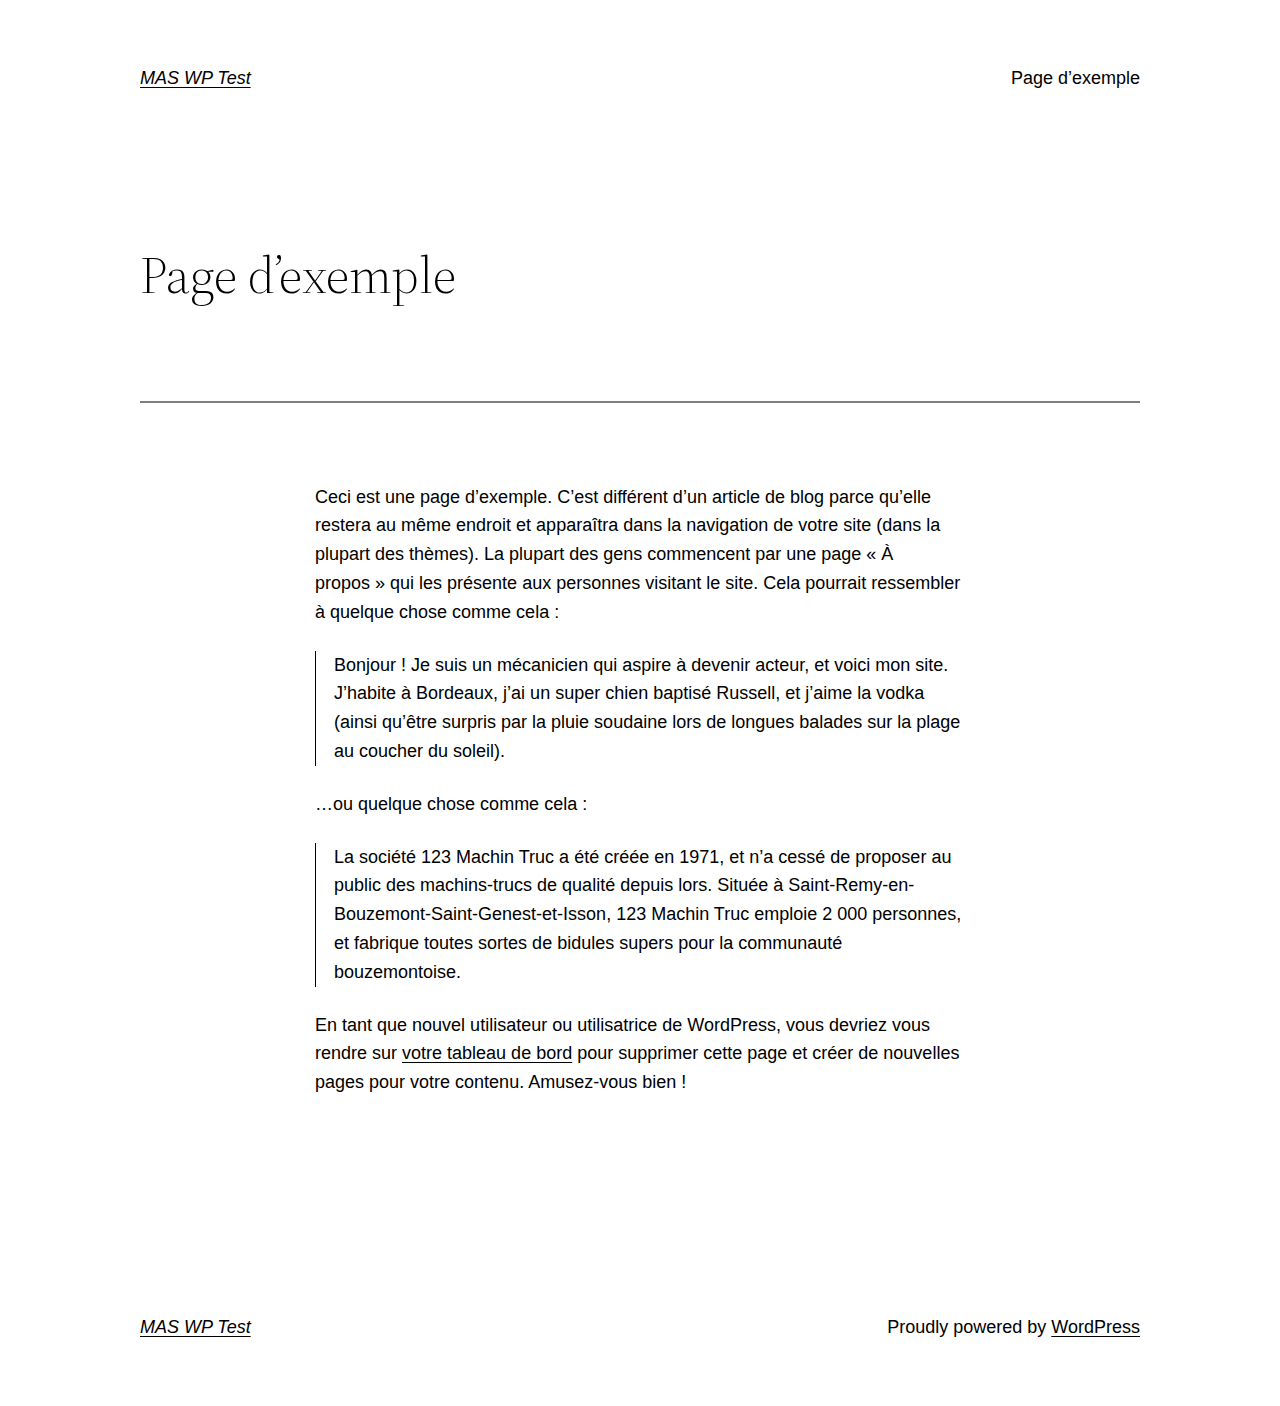
<file: page-d-exemple/index.html>
<!DOCTYPE html>
<html lang="fr-FR">
<head>
	<meta charset="UTF-8">
	<meta name="viewport" content="width=device-width, initial-scale=1">
<meta name="robots" content="max-image-preview:large">
<title>Page d’exemple &#8211; MAS WP Test</title>
<link rel="dns-prefetch" href="//s.w.org">
<link rel="alternate" type="application/rss+xml" title="MAS WP Test &raquo; Flux" href="https://chaugnyc.github.io/wordpress-test/feed/">
<link rel="alternate" type="application/rss+xml" title="MAS WP Test &raquo; Flux des commentaires" href="https://chaugnyc.github.io/wordpress-test/comments/feed/">
<link rel="alternate" type="application/rss+xml" title="MAS WP Test &raquo; Page d’exemple Flux des commentaires" href="https://chaugnyc.github.io/wordpress-test/page-d-exemple/feed/">
<script>
window._wpemojiSettings = {"baseUrl":"https:\/\/s.w.org\/images\/core\/emoji\/14.0.0\/72x72\/","ext":".png","svgUrl":"https:\/\/s.w.org\/images\/core\/emoji\/14.0.0\/svg\/","svgExt":".svg","source":{"concatemoji":"https:\/\/chaugnyc.github.io\/wordpress-test\/wp-includes\/js\/wp-emoji-release.min.js?ver=6.0.1"}};
/*! This file is auto-generated */
!function(e,a,t){var n,r,o,i=a.createElement("canvas"),p=i.getContext&&i.getContext("2d");function s(e,t){var a=String.fromCharCode,e=(p.clearRect(0,0,i.width,i.height),p.fillText(a.apply(this,e),0,0),i.toDataURL());return p.clearRect(0,0,i.width,i.height),p.fillText(a.apply(this,t),0,0),e===i.toDataURL()}function c(e){var t=a.createElement("script");t.src=e,t.defer=t.type="text/javascript",a.getElementsByTagName("head")[0].appendChild(t)}for(o=Array("flag","emoji"),t.supports={everything:!0,everythingExceptFlag:!0},r=0;r<o.length;r++)t.supports[o[r]]=function(e){if(!p||!p.fillText)return!1;switch(p.textBaseline="top",p.font="600 32px Arial",e){case"flag":return s([127987,65039,8205,9895,65039],[127987,65039,8203,9895,65039])?!1:!s([55356,56826,55356,56819],[55356,56826,8203,55356,56819])&&!s([55356,57332,56128,56423,56128,56418,56128,56421,56128,56430,56128,56423,56128,56447],[55356,57332,8203,56128,56423,8203,56128,56418,8203,56128,56421,8203,56128,56430,8203,56128,56423,8203,56128,56447]);case"emoji":return!s([129777,127995,8205,129778,127999],[129777,127995,8203,129778,127999])}return!1}(o[r]),t.supports.everything=t.supports.everything&&t.supports[o[r]],"flag"!==o[r]&&(t.supports.everythingExceptFlag=t.supports.everythingExceptFlag&&t.supports[o[r]]);t.supports.everythingExceptFlag=t.supports.everythingExceptFlag&&!t.supports.flag,t.DOMReady=!1,t.readyCallback=function(){t.DOMReady=!0},t.supports.everything||(n=function(){t.readyCallback()},a.addEventListener?(a.addEventListener("DOMContentLoaded",n,!1),e.addEventListener("load",n,!1)):(e.attachEvent("onload",n),a.attachEvent("onreadystatechange",function(){"complete"===a.readyState&&t.readyCallback()})),(e=t.source||{}).concatemoji?c(e.concatemoji):e.wpemoji&&e.twemoji&&(c(e.twemoji),c(e.wpemoji)))}(window,document,window._wpemojiSettings);
</script>
<style>img.wp-smiley,
img.emoji {
	display: inline !important;
	border: none !important;
	box-shadow: none !important;
	height: 1em !important;
	width: 1em !important;
	margin: 0 0.07em !important;
	vertical-align: -0.1em !important;
	background: none !important;
	padding: 0 !important;
}</style>
	<style id="wp-block-site-logo-inline-css">.wp-block-site-logo{line-height:0}.wp-block-site-logo a{display:inline-block}.wp-block-site-logo.is-default-size img{width:120px;height:auto}.wp-block-site-logo a,.wp-block-site-logo img{border-radius:inherit}.wp-block-site-logo.aligncenter{margin-left:auto;margin-right:auto;text-align:center}.wp-block-site-logo.is-style-rounded{border-radius:9999px}</style>
<style id="wp-block-group-inline-css">.wp-block-group{box-sizing:border-box}
:where(.wp-block-group.has-background){padding:1.25em 2.375em}</style>
<style id="wp-block-page-list-inline-css">.wp-block-navigation .wp-block-page-list{display:flex;flex-direction:var(--navigation-layout-direction,initial);justify-content:var(--navigation-layout-justify,initial);align-items:var(--navigation-layout-align,initial);flex-wrap:var(--navigation-layout-wrap,wrap);background-color:inherit}.wp-block-navigation .wp-block-navigation-item{background-color:inherit}</style>
<link rel="stylesheet" id="wp-block-navigation-css" href="https://chaugnyc.github.io/wordpress-test/wp-includes/blocks/navigation/style.min.css?ver=6.0.1" media="all">
<style id="wp-block-template-part-inline-css">.wp-block-template-part.has-background{padding:1.25em 2.375em;margin-top:0;margin-bottom:0}</style>
<style id="wp-block-post-title-inline-css">.wp-block-post-title{word-break:break-word}.wp-block-post-title a{display:inline-block}</style>
<style id="wp-block-post-featured-image-inline-css">.wp-block-post-featured-image{margin-left:0;margin-right:0}.wp-block-post-featured-image a{display:block}.wp-block-post-featured-image img{max-width:100%;width:100%;height:auto;vertical-align:bottom}.wp-block-post-featured-image.alignfull img,.wp-block-post-featured-image.alignwide img{width:100%}</style>
<style id="wp-block-separator-inline-css">@charset "UTF-8";.wp-block-separator{border-top:1px solid;border-bottom:1px solid}.wp-block-separator.is-style-dots{background:none!important;border:none;text-align:center;line-height:1;height:auto}.wp-block-separator.is-style-dots:before{content:"···";color:currentColor;font-size:1.5em;letter-spacing:2em;padding-left:2em;font-family:serif}
.wp-block-separator.has-css-opacity{opacity:.4}.wp-block-separator{border:none;border-bottom:2px solid;margin-left:auto;margin-right:auto}.wp-block-separator.has-alpha-channel-opacity{opacity:1}.wp-block-separator:not(.is-style-wide):not(.is-style-dots){width:100px}.wp-block-separator.has-background:not(.is-style-dots){border-bottom:none;height:1px}.wp-block-separator.has-background:not(.is-style-wide):not(.is-style-dots){height:2px}</style>
<style id="wp-block-spacer-inline-css">.wp-block-spacer{clear:both}</style>
<style id="wp-block-paragraph-inline-css">.is-small-text{font-size:.875em}.is-regular-text{font-size:1em}.is-large-text{font-size:2.25em}.is-larger-text{font-size:3em}.has-drop-cap:not(:focus):first-letter{float:left;font-size:8.4em;line-height:.68;font-weight:100;margin:.05em .1em 0 0;text-transform:uppercase;font-style:normal}p.has-drop-cap.has-background{overflow:hidden}p.has-background{padding:1.25em 2.375em}:where(p.has-text-color:not(.has-link-color)) a{color:inherit}</style>
<style id="wp-block-quote-inline-css">.wp-block-quote{box-sizing:border-box;overflow-wrap:break-word}.wp-block-quote.is-large:not(.is-style-plain),.wp-block-quote.is-style-large:not(.is-style-plain){margin-bottom:1em;padding:0 1em}.wp-block-quote.is-large:not(.is-style-plain) p,.wp-block-quote.is-style-large:not(.is-style-plain) p{font-size:1.5em;font-style:italic;line-height:1.6}.wp-block-quote.is-large:not(.is-style-plain) cite,.wp-block-quote.is-large:not(.is-style-plain) footer,.wp-block-quote.is-style-large:not(.is-style-plain) cite,.wp-block-quote.is-style-large:not(.is-style-plain) footer{font-size:1.125em;text-align:right}
.wp-block-quote{border-left:.25em solid;margin:0 0 1.75em;padding-left:1em}.wp-block-quote cite,.wp-block-quote footer{color:currentColor;font-size:.8125em;position:relative;font-style:normal}.wp-block-quote.has-text-align-right{border-left:none;border-right:.25em solid;padding-left:0;padding-right:1em}.wp-block-quote.has-text-align-center{border:none;padding-left:0}.wp-block-quote.is-large,.wp-block-quote.is-style-large,.wp-block-quote.is-style-plain{border:none}</style>
<style id="wp-block-post-comments-inline-css">.wp-block-post-comments .alignleft{float:left}.wp-block-post-comments .alignright{float:right}.wp-block-post-comments .navigation:after{content:"";display:table;clear:both}.wp-block-post-comments .commentlist{clear:both;list-style:none;margin:0;padding:0}.wp-block-post-comments .commentlist .comment{min-height:2.25em;padding-left:3.25em}.wp-block-post-comments .commentlist .comment p{font-size:1em;line-height:1.8;margin:1em 0}.wp-block-post-comments .commentlist .children{list-style:none;margin:0;padding:0}.wp-block-post-comments .comment-author{line-height:1.5}.wp-block-post-comments .comment-author .avatar{border-radius:1.5em;display:block;float:left;height:2.5em;margin-top:.5em;margin-right:.75em;width:2.5em}.wp-block-post-comments .comment-author cite{font-style:normal}.wp-block-post-comments .comment-meta{font-size:.875em;line-height:1.5}.wp-block-post-comments .comment-meta b{font-weight:400}.wp-block-post-comments .comment-meta .comment-awaiting-moderation{margin-top:1em;margin-bottom:1em;display:block}.wp-block-post-comments .comment-body .commentmetadata{font-size:.875em}.wp-block-post-comments .comment-form-author label,.wp-block-post-comments .comment-form-comment label,.wp-block-post-comments .comment-form-email label,.wp-block-post-comments .comment-form-url label{display:block;margin-bottom:.25em}.wp-block-post-comments .comment-form input:not([type=submit]):not([type=checkbox]),.wp-block-post-comments .comment-form textarea{display:block;box-sizing:border-box;width:100%}.wp-block-post-comments .comment-form-cookies-consent{display:flex;gap:.25em}.wp-block-post-comments .comment-form-cookies-consent #wp-comment-cookies-consent{margin-top:.35em}.wp-block-post-comments .comment-reply-title{margin-bottom:0}.wp-block-post-comments .comment-reply-title :where(small){font-size:var(--wp--preset--font-size--medium,smaller);margin-left:.5em}.wp-block-post-comments .reply{font-size:.875em;margin-bottom:1.4em}.wp-block-post-comments input:not([type=submit]),.wp-block-post-comments textarea{border:1px solid #949494;font-size:1em;font-family:inherit}.wp-block-post-comments input:not([type=submit]):not([type=checkbox]),.wp-block-post-comments textarea{padding:calc(.667em + 2px)}.wp-block-post-comments input[type=submit]{border:none}</style>
<style id="wp-block-buttons-inline-css">.wp-block-buttons.is-vertical{flex-direction:column}.wp-block-buttons.is-vertical>.wp-block-button:last-child{margin-bottom:0}.wp-block-buttons>.wp-block-button{display:inline-block;margin:0}.wp-block-buttons.is-content-justification-left{justify-content:flex-start}.wp-block-buttons.is-content-justification-left.is-vertical{align-items:flex-start}.wp-block-buttons.is-content-justification-center{justify-content:center}.wp-block-buttons.is-content-justification-center.is-vertical{align-items:center}.wp-block-buttons.is-content-justification-right{justify-content:flex-end}.wp-block-buttons.is-content-justification-right.is-vertical{align-items:flex-end}.wp-block-buttons.is-content-justification-space-between{justify-content:space-between}.wp-block-buttons.aligncenter{text-align:center}.wp-block-buttons:not(.is-content-justification-space-between,.is-content-justification-right,.is-content-justification-left,.is-content-justification-center) .wp-block-button.aligncenter{margin-left:auto;margin-right:auto;width:100%}.wp-block-button.aligncenter{text-align:center}</style>
<style id="wp-block-button-inline-css">.wp-block-button__link{color:#fff;background-color:#32373c;border-radius:9999px;box-shadow:none;cursor:pointer;display:inline-block;font-size:1.125em;padding:calc(.667em + 2px) calc(1.333em + 2px);text-align:center;text-decoration:none;word-break:break-word;box-sizing:border-box}.wp-block-button__link:active,.wp-block-button__link:focus,.wp-block-button__link:hover,.wp-block-button__link:visited{color:#fff}.wp-block-button__link.aligncenter{text-align:center}.wp-block-button__link.alignright{text-align:right}.wp-block-buttons>.wp-block-button.has-custom-width{max-width:none}.wp-block-buttons>.wp-block-button.has-custom-width .wp-block-button__link{width:100%}.wp-block-buttons>.wp-block-button.has-custom-font-size .wp-block-button__link{font-size:inherit}.wp-block-buttons>.wp-block-button.wp-block-button__width-25{width:calc(25% - var(--wp--style--block-gap, .5em)*0.75)}.wp-block-buttons>.wp-block-button.wp-block-button__width-50{width:calc(50% - var(--wp--style--block-gap, .5em)*0.5)}.wp-block-buttons>.wp-block-button.wp-block-button__width-75{width:calc(75% - var(--wp--style--block-gap, .5em)*0.25)}.wp-block-buttons>.wp-block-button.wp-block-button__width-100{width:100%;flex-basis:100%}.wp-block-buttons.is-vertical>.wp-block-button.wp-block-button__width-25{width:25%}.wp-block-buttons.is-vertical>.wp-block-button.wp-block-button__width-50{width:50%}.wp-block-buttons.is-vertical>.wp-block-button.wp-block-button__width-75{width:75%}.wp-block-button.is-style-squared,.wp-block-button__link.wp-block-button.is-style-squared{border-radius:0}.wp-block-button.no-border-radius,.wp-block-button__link.no-border-radius{border-radius:0!important}.is-style-outline>:where(.wp-block-button__link),:where(.wp-block-button__link).is-style-outline{border:2px solid;padding:.667em 1.333em}.is-style-outline>.wp-block-button__link:not(.has-text-color),.wp-block-button__link.is-style-outline:not(.has-text-color){color:currentColor}.is-style-outline>.wp-block-button__link:not(.has-background),.wp-block-button__link.is-style-outline:not(.has-background){background-color:transparent}</style>
<style id="wp-block-library-inline-css">:root{--wp-admin-theme-color:#007cba;--wp-admin-theme-color--rgb:0,124,186;--wp-admin-theme-color-darker-10:#006ba1;--wp-admin-theme-color-darker-10--rgb:0,107,161;--wp-admin-theme-color-darker-20:#005a87;--wp-admin-theme-color-darker-20--rgb:0,90,135;--wp-admin-border-width-focus:2px}@media (-webkit-min-device-pixel-ratio:2),(min-resolution:192dpi){:root{--wp-admin-border-width-focus:1.5px}}:root{--wp--preset--font-size--normal:16px;--wp--preset--font-size--huge:42px}:root .has-very-light-gray-background-color{background-color:#eee}:root .has-very-dark-gray-background-color{background-color:#313131}:root .has-very-light-gray-color{color:#eee}:root .has-very-dark-gray-color{color:#313131}:root .has-vivid-green-cyan-to-vivid-cyan-blue-gradient-background{background:linear-gradient(135deg,#00d084,#0693e3)}:root .has-purple-crush-gradient-background{background:linear-gradient(135deg,#34e2e4,#4721fb 50%,#ab1dfe)}:root .has-hazy-dawn-gradient-background{background:linear-gradient(135deg,#faaca8,#dad0ec)}:root .has-subdued-olive-gradient-background{background:linear-gradient(135deg,#fafae1,#67a671)}:root .has-atomic-cream-gradient-background{background:linear-gradient(135deg,#fdd79a,#004a59)}:root .has-nightshade-gradient-background{background:linear-gradient(135deg,#330968,#31cdcf)}:root .has-midnight-gradient-background{background:linear-gradient(135deg,#020381,#2874fc)}.has-regular-font-size{font-size:1em}.has-larger-font-size{font-size:2.625em}.has-normal-font-size{font-size:var(--wp--preset--font-size--normal)}.has-huge-font-size{font-size:var(--wp--preset--font-size--huge)}.has-text-align-center{text-align:center}.has-text-align-left{text-align:left}.has-text-align-right{text-align:right}#end-resizable-editor-section{display:none}.aligncenter{clear:both}.items-justified-left{justify-content:flex-start}.items-justified-center{justify-content:center}.items-justified-right{justify-content:flex-end}.items-justified-space-between{justify-content:space-between}.screen-reader-text{border:0;clip:rect(1px,1px,1px,1px);-webkit-clip-path:inset(50%);clip-path:inset(50%);height:1px;margin:-1px;overflow:hidden;padding:0;position:absolute;width:1px;word-wrap:normal!important}.screen-reader-text:focus{background-color:#ddd;clip:auto!important;-webkit-clip-path:none;clip-path:none;color:#444;display:block;font-size:1em;height:auto;left:5px;line-height:normal;padding:15px 23px 14px;text-decoration:none;top:5px;width:auto;z-index:100000}html :where(.has-border-color),html :where([style*=border-width]){border-style:solid}html :where(img[class*=wp-image-]){height:auto;max-width:100%}</style>
<style id="global-styles-inline-css">body{--wp--preset--color--black: #000000;--wp--preset--color--cyan-bluish-gray: #abb8c3;--wp--preset--color--white: #ffffff;--wp--preset--color--pale-pink: #f78da7;--wp--preset--color--vivid-red: #cf2e2e;--wp--preset--color--luminous-vivid-orange: #ff6900;--wp--preset--color--luminous-vivid-amber: #fcb900;--wp--preset--color--light-green-cyan: #7bdcb5;--wp--preset--color--vivid-green-cyan: #00d084;--wp--preset--color--pale-cyan-blue: #8ed1fc;--wp--preset--color--vivid-cyan-blue: #0693e3;--wp--preset--color--vivid-purple: #9b51e0;--wp--preset--color--foreground: #000000;--wp--preset--color--background: #ffffff;--wp--preset--color--primary: #1a4548;--wp--preset--color--secondary: #ffe2c7;--wp--preset--color--tertiary: #F6F6F6;--wp--preset--gradient--vivid-cyan-blue-to-vivid-purple: linear-gradient(135deg,rgba(6,147,227,1) 0%,rgb(155,81,224) 100%);--wp--preset--gradient--light-green-cyan-to-vivid-green-cyan: linear-gradient(135deg,rgb(122,220,180) 0%,rgb(0,208,130) 100%);--wp--preset--gradient--luminous-vivid-amber-to-luminous-vivid-orange: linear-gradient(135deg,rgba(252,185,0,1) 0%,rgba(255,105,0,1) 100%);--wp--preset--gradient--luminous-vivid-orange-to-vivid-red: linear-gradient(135deg,rgba(255,105,0,1) 0%,rgb(207,46,46) 100%);--wp--preset--gradient--very-light-gray-to-cyan-bluish-gray: linear-gradient(135deg,rgb(238,238,238) 0%,rgb(169,184,195) 100%);--wp--preset--gradient--cool-to-warm-spectrum: linear-gradient(135deg,rgb(74,234,220) 0%,rgb(151,120,209) 20%,rgb(207,42,186) 40%,rgb(238,44,130) 60%,rgb(251,105,98) 80%,rgb(254,248,76) 100%);--wp--preset--gradient--blush-light-purple: linear-gradient(135deg,rgb(255,206,236) 0%,rgb(152,150,240) 100%);--wp--preset--gradient--blush-bordeaux: linear-gradient(135deg,rgb(254,205,165) 0%,rgb(254,45,45) 50%,rgb(107,0,62) 100%);--wp--preset--gradient--luminous-dusk: linear-gradient(135deg,rgb(255,203,112) 0%,rgb(199,81,192) 50%,rgb(65,88,208) 100%);--wp--preset--gradient--pale-ocean: linear-gradient(135deg,rgb(255,245,203) 0%,rgb(182,227,212) 50%,rgb(51,167,181) 100%);--wp--preset--gradient--electric-grass: linear-gradient(135deg,rgb(202,248,128) 0%,rgb(113,206,126) 100%);--wp--preset--gradient--midnight: linear-gradient(135deg,rgb(2,3,129) 0%,rgb(40,116,252) 100%);--wp--preset--gradient--vertical-secondary-to-tertiary: linear-gradient(to bottom,var(--wp--preset--color--secondary) 0%,var(--wp--preset--color--tertiary) 100%);--wp--preset--gradient--vertical-secondary-to-background: linear-gradient(to bottom,var(--wp--preset--color--secondary) 0%,var(--wp--preset--color--background) 100%);--wp--preset--gradient--vertical-tertiary-to-background: linear-gradient(to bottom,var(--wp--preset--color--tertiary) 0%,var(--wp--preset--color--background) 100%);--wp--preset--gradient--diagonal-primary-to-foreground: linear-gradient(to bottom right,var(--wp--preset--color--primary) 0%,var(--wp--preset--color--foreground) 100%);--wp--preset--gradient--diagonal-secondary-to-background: linear-gradient(to bottom right,var(--wp--preset--color--secondary) 50%,var(--wp--preset--color--background) 50%);--wp--preset--gradient--diagonal-background-to-secondary: linear-gradient(to bottom right,var(--wp--preset--color--background) 50%,var(--wp--preset--color--secondary) 50%);--wp--preset--gradient--diagonal-tertiary-to-background: linear-gradient(to bottom right,var(--wp--preset--color--tertiary) 50%,var(--wp--preset--color--background) 50%);--wp--preset--gradient--diagonal-background-to-tertiary: linear-gradient(to bottom right,var(--wp--preset--color--background) 50%,var(--wp--preset--color--tertiary) 50%);--wp--preset--duotone--dark-grayscale: url('#wp-duotone-dark-grayscale');--wp--preset--duotone--grayscale: url('#wp-duotone-grayscale');--wp--preset--duotone--purple-yellow: url('#wp-duotone-purple-yellow');--wp--preset--duotone--blue-red: url('#wp-duotone-blue-red');--wp--preset--duotone--midnight: url('#wp-duotone-midnight');--wp--preset--duotone--magenta-yellow: url('#wp-duotone-magenta-yellow');--wp--preset--duotone--purple-green: url('#wp-duotone-purple-green');--wp--preset--duotone--blue-orange: url('#wp-duotone-blue-orange');--wp--preset--duotone--foreground-and-background: url('#wp-duotone-foreground-and-background');--wp--preset--duotone--foreground-and-secondary: url('#wp-duotone-foreground-and-secondary');--wp--preset--duotone--foreground-and-tertiary: url('#wp-duotone-foreground-and-tertiary');--wp--preset--duotone--primary-and-background: url('#wp-duotone-primary-and-background');--wp--preset--duotone--primary-and-secondary: url('#wp-duotone-primary-and-secondary');--wp--preset--duotone--primary-and-tertiary: url('#wp-duotone-primary-and-tertiary');--wp--preset--font-size--small: 1rem;--wp--preset--font-size--medium: 1.125rem;--wp--preset--font-size--large: 1.75rem;--wp--preset--font-size--x-large: clamp(1.75rem, 3vw, 2.25rem);--wp--preset--font-family--system-font: -apple-system,BlinkMacSystemFont,"Segoe UI",Roboto,Oxygen-Sans,Ubuntu,Cantarell,"Helvetica Neue",sans-serif;--wp--preset--font-family--source-serif-pro: "Source Serif Pro", serif;--wp--custom--spacing--small: max(1.25rem, 5vw);--wp--custom--spacing--medium: clamp(2rem, 8vw, calc(4 * var(--wp--style--block-gap)));--wp--custom--spacing--large: clamp(4rem, 10vw, 8rem);--wp--custom--spacing--outer: var(--wp--custom--spacing--small, 1.25rem);--wp--custom--typography--font-size--huge: clamp(2.25rem, 4vw, 2.75rem);--wp--custom--typography--font-size--gigantic: clamp(2.75rem, 6vw, 3.25rem);--wp--custom--typography--font-size--colossal: clamp(3.25rem, 8vw, 6.25rem);--wp--custom--typography--line-height--tiny: 1.15;--wp--custom--typography--line-height--small: 1.2;--wp--custom--typography--line-height--medium: 1.4;--wp--custom--typography--line-height--normal: 1.6;}body { margin: 0; }body{background-color: var(--wp--preset--color--background);color: var(--wp--preset--color--foreground);font-family: var(--wp--preset--font-family--system-font);font-size: var(--wp--preset--font-size--medium);line-height: var(--wp--custom--typography--line-height--normal);--wp--style--block-gap: 1.5rem;}.wp-site-blocks > .alignleft { float: left; margin-right: 2em; }.wp-site-blocks > .alignright { float: right; margin-left: 2em; }.wp-site-blocks > .aligncenter { justify-content: center; margin-left: auto; margin-right: auto; }.wp-site-blocks > * { margin-block-start: 0; margin-block-end: 0; }.wp-site-blocks > * + * { margin-block-start: var( --wp--style--block-gap ); }h1{font-family: var(--wp--preset--font-family--source-serif-pro);font-size: var(--wp--custom--typography--font-size--colossal);font-weight: 300;line-height: var(--wp--custom--typography--line-height--tiny);}h2{font-family: var(--wp--preset--font-family--source-serif-pro);font-size: var(--wp--custom--typography--font-size--gigantic);font-weight: 300;line-height: var(--wp--custom--typography--line-height--small);}h3{font-family: var(--wp--preset--font-family--source-serif-pro);font-size: var(--wp--custom--typography--font-size--huge);font-weight: 300;line-height: var(--wp--custom--typography--line-height--tiny);}h4{font-family: var(--wp--preset--font-family--source-serif-pro);font-size: var(--wp--preset--font-size--x-large);font-weight: 300;line-height: var(--wp--custom--typography--line-height--tiny);}h5{font-family: var(--wp--preset--font-family--system-font);font-size: var(--wp--preset--font-size--medium);font-weight: 700;line-height: var(--wp--custom--typography--line-height--normal);text-transform: uppercase;}h6{font-family: var(--wp--preset--font-family--system-font);font-size: var(--wp--preset--font-size--medium);font-weight: 400;line-height: var(--wp--custom--typography--line-height--normal);text-transform: uppercase;}a{color: var(--wp--preset--color--foreground);}.wp-block-button__link{background-color: var(--wp--preset--color--primary);border-radius: 0;color: var(--wp--preset--color--background);font-size: var(--wp--preset--font-size--medium);}.wp-block-post-title{font-family: var(--wp--preset--font-family--source-serif-pro);font-size: var(--wp--custom--typography--font-size--gigantic);font-weight: 300;line-height: var(--wp--custom--typography--line-height--tiny);}.wp-block-post-comments{padding-top: var(--wp--custom--spacing--small);}.wp-block-pullquote{border-width: 1px 0;}.wp-block-query-title{font-family: var(--wp--preset--font-family--source-serif-pro);font-size: var(--wp--custom--typography--font-size--gigantic);font-weight: 300;line-height: var(--wp--custom--typography--line-height--small);}.wp-block-quote{border-width: 1px;}.wp-block-site-title{font-family: var(--wp--preset--font-family--system-font);font-size: var(--wp--preset--font-size--medium);font-style: italic;font-weight: normal;line-height: var(--wp--custom--typography--line-height--normal);}.has-black-color{color: var(--wp--preset--color--black) !important;}.has-cyan-bluish-gray-color{color: var(--wp--preset--color--cyan-bluish-gray) !important;}.has-white-color{color: var(--wp--preset--color--white) !important;}.has-pale-pink-color{color: var(--wp--preset--color--pale-pink) !important;}.has-vivid-red-color{color: var(--wp--preset--color--vivid-red) !important;}.has-luminous-vivid-orange-color{color: var(--wp--preset--color--luminous-vivid-orange) !important;}.has-luminous-vivid-amber-color{color: var(--wp--preset--color--luminous-vivid-amber) !important;}.has-light-green-cyan-color{color: var(--wp--preset--color--light-green-cyan) !important;}.has-vivid-green-cyan-color{color: var(--wp--preset--color--vivid-green-cyan) !important;}.has-pale-cyan-blue-color{color: var(--wp--preset--color--pale-cyan-blue) !important;}.has-vivid-cyan-blue-color{color: var(--wp--preset--color--vivid-cyan-blue) !important;}.has-vivid-purple-color{color: var(--wp--preset--color--vivid-purple) !important;}.has-foreground-color{color: var(--wp--preset--color--foreground) !important;}.has-background-color{color: var(--wp--preset--color--background) !important;}.has-primary-color{color: var(--wp--preset--color--primary) !important;}.has-secondary-color{color: var(--wp--preset--color--secondary) !important;}.has-tertiary-color{color: var(--wp--preset--color--tertiary) !important;}.has-black-background-color{background-color: var(--wp--preset--color--black) !important;}.has-cyan-bluish-gray-background-color{background-color: var(--wp--preset--color--cyan-bluish-gray) !important;}.has-white-background-color{background-color: var(--wp--preset--color--white) !important;}.has-pale-pink-background-color{background-color: var(--wp--preset--color--pale-pink) !important;}.has-vivid-red-background-color{background-color: var(--wp--preset--color--vivid-red) !important;}.has-luminous-vivid-orange-background-color{background-color: var(--wp--preset--color--luminous-vivid-orange) !important;}.has-luminous-vivid-amber-background-color{background-color: var(--wp--preset--color--luminous-vivid-amber) !important;}.has-light-green-cyan-background-color{background-color: var(--wp--preset--color--light-green-cyan) !important;}.has-vivid-green-cyan-background-color{background-color: var(--wp--preset--color--vivid-green-cyan) !important;}.has-pale-cyan-blue-background-color{background-color: var(--wp--preset--color--pale-cyan-blue) !important;}.has-vivid-cyan-blue-background-color{background-color: var(--wp--preset--color--vivid-cyan-blue) !important;}.has-vivid-purple-background-color{background-color: var(--wp--preset--color--vivid-purple) !important;}.has-foreground-background-color{background-color: var(--wp--preset--color--foreground) !important;}.has-background-background-color{background-color: var(--wp--preset--color--background) !important;}.has-primary-background-color{background-color: var(--wp--preset--color--primary) !important;}.has-secondary-background-color{background-color: var(--wp--preset--color--secondary) !important;}.has-tertiary-background-color{background-color: var(--wp--preset--color--tertiary) !important;}.has-black-border-color{border-color: var(--wp--preset--color--black) !important;}.has-cyan-bluish-gray-border-color{border-color: var(--wp--preset--color--cyan-bluish-gray) !important;}.has-white-border-color{border-color: var(--wp--preset--color--white) !important;}.has-pale-pink-border-color{border-color: var(--wp--preset--color--pale-pink) !important;}.has-vivid-red-border-color{border-color: var(--wp--preset--color--vivid-red) !important;}.has-luminous-vivid-orange-border-color{border-color: var(--wp--preset--color--luminous-vivid-orange) !important;}.has-luminous-vivid-amber-border-color{border-color: var(--wp--preset--color--luminous-vivid-amber) !important;}.has-light-green-cyan-border-color{border-color: var(--wp--preset--color--light-green-cyan) !important;}.has-vivid-green-cyan-border-color{border-color: var(--wp--preset--color--vivid-green-cyan) !important;}.has-pale-cyan-blue-border-color{border-color: var(--wp--preset--color--pale-cyan-blue) !important;}.has-vivid-cyan-blue-border-color{border-color: var(--wp--preset--color--vivid-cyan-blue) !important;}.has-vivid-purple-border-color{border-color: var(--wp--preset--color--vivid-purple) !important;}.has-foreground-border-color{border-color: var(--wp--preset--color--foreground) !important;}.has-background-border-color{border-color: var(--wp--preset--color--background) !important;}.has-primary-border-color{border-color: var(--wp--preset--color--primary) !important;}.has-secondary-border-color{border-color: var(--wp--preset--color--secondary) !important;}.has-tertiary-border-color{border-color: var(--wp--preset--color--tertiary) !important;}.has-vivid-cyan-blue-to-vivid-purple-gradient-background{background: var(--wp--preset--gradient--vivid-cyan-blue-to-vivid-purple) !important;}.has-light-green-cyan-to-vivid-green-cyan-gradient-background{background: var(--wp--preset--gradient--light-green-cyan-to-vivid-green-cyan) !important;}.has-luminous-vivid-amber-to-luminous-vivid-orange-gradient-background{background: var(--wp--preset--gradient--luminous-vivid-amber-to-luminous-vivid-orange) !important;}.has-luminous-vivid-orange-to-vivid-red-gradient-background{background: var(--wp--preset--gradient--luminous-vivid-orange-to-vivid-red) !important;}.has-very-light-gray-to-cyan-bluish-gray-gradient-background{background: var(--wp--preset--gradient--very-light-gray-to-cyan-bluish-gray) !important;}.has-cool-to-warm-spectrum-gradient-background{background: var(--wp--preset--gradient--cool-to-warm-spectrum) !important;}.has-blush-light-purple-gradient-background{background: var(--wp--preset--gradient--blush-light-purple) !important;}.has-blush-bordeaux-gradient-background{background: var(--wp--preset--gradient--blush-bordeaux) !important;}.has-luminous-dusk-gradient-background{background: var(--wp--preset--gradient--luminous-dusk) !important;}.has-pale-ocean-gradient-background{background: var(--wp--preset--gradient--pale-ocean) !important;}.has-electric-grass-gradient-background{background: var(--wp--preset--gradient--electric-grass) !important;}.has-midnight-gradient-background{background: var(--wp--preset--gradient--midnight) !important;}.has-vertical-secondary-to-tertiary-gradient-background{background: var(--wp--preset--gradient--vertical-secondary-to-tertiary) !important;}.has-vertical-secondary-to-background-gradient-background{background: var(--wp--preset--gradient--vertical-secondary-to-background) !important;}.has-vertical-tertiary-to-background-gradient-background{background: var(--wp--preset--gradient--vertical-tertiary-to-background) !important;}.has-diagonal-primary-to-foreground-gradient-background{background: var(--wp--preset--gradient--diagonal-primary-to-foreground) !important;}.has-diagonal-secondary-to-background-gradient-background{background: var(--wp--preset--gradient--diagonal-secondary-to-background) !important;}.has-diagonal-background-to-secondary-gradient-background{background: var(--wp--preset--gradient--diagonal-background-to-secondary) !important;}.has-diagonal-tertiary-to-background-gradient-background{background: var(--wp--preset--gradient--diagonal-tertiary-to-background) !important;}.has-diagonal-background-to-tertiary-gradient-background{background: var(--wp--preset--gradient--diagonal-background-to-tertiary) !important;}.has-small-font-size{font-size: var(--wp--preset--font-size--small) !important;}.has-medium-font-size{font-size: var(--wp--preset--font-size--medium) !important;}.has-large-font-size{font-size: var(--wp--preset--font-size--large) !important;}.has-x-large-font-size{font-size: var(--wp--preset--font-size--x-large) !important;}.has-system-font-font-family{font-family: var(--wp--preset--font-family--system-font) !important;}.has-source-serif-pro-font-family{font-family: var(--wp--preset--font-family--source-serif-pro) !important;}</style>
<style id="wp-webfonts-inline-css">@font-face{font-family:"Source Serif Pro";font-style:normal;font-weight:200 900;font-display:fallback;src:local("Source Serif Pro"), url('https://chaugnyc.github.io/wordpress-test/wp-content/themes/twentytwentytwo/assets/fonts/source-serif-pro/SourceSerif4Variable-Roman.ttf.woff2') format('woff2');font-stretch:normal;}@font-face{font-family:"Source Serif Pro";font-style:italic;font-weight:200 900;font-display:fallback;src:local("Source Serif Pro"), url('https://chaugnyc.github.io/wordpress-test/wp-content/themes/twentytwentytwo/assets/fonts/source-serif-pro/SourceSerif4Variable-Italic.ttf.woff2') format('woff2');font-stretch:normal;}</style>
<link rel="stylesheet" id="twentytwentytwo-style-css" href="https://chaugnyc.github.io/wordpress-test/wp-content/themes/twentytwentytwo/style.css?ver=1.2" media="all">
<script src="https://chaugnyc.github.io/wordpress-test/wp-includes/blocks/navigation/view.min.js?ver=009e29110e016c14bac4ba0ecc809fcd" id="wp-block-navigation-view-js"></script>
<link rel="https://api.w.org/" href="https://chaugnyc.github.io/wordpress-test/wp-json/">
<link rel="alternate" type="application/json" href="https://chaugnyc.github.io/wordpress-test/wp-json/wp/v2/pages/2">
<link rel="EditURI" type="application/rsd+xml" title="RSD" href="https://chaugnyc.github.io/wordpress-test/xmlrpc.php?rsd">
<link rel="wlwmanifest" type="application/wlwmanifest+xml" href="https://chaugnyc.github.io/wordpress-test/wp-includes/wlwmanifest.xml"> 
<meta name="generator" content="WordPress 6.0.1">
<link rel="canonical" href="https://chaugnyc.github.io/wordpress-test/page-d-exemple/">
<link rel="shortlink" href="https://chaugnyc.github.io/wordpress-test/?p=2">
<link rel="alternate" type="application/json+oembed" href="https://chaugnyc.github.io/wordpress-test/wp-json/oembed/1.0/embed?url=https%3A%2F%2Fchaugnyc.github.io%2Fwordpress-test%2Fpage-d-exemple%2F">
<link rel="alternate" type="text/xml+oembed" href="https://chaugnyc.github.io/wordpress-test/wp-json/oembed/1.0/embed?url=https%3A%2F%2Fchaugnyc.github.io%2Fwordpress-test%2Fpage-d-exemple%2F&#038;format=xml">
<style>.wp-container-1 {display: flex;gap: var( --wp--style--block-gap, 0.5em );flex-wrap: wrap;align-items: center;}.wp-container-1 > * { margin: 0; }</style>
<style>.wp-container-3 {display: flex;gap: var( --wp--style--block-gap, 0.5em );flex-wrap: wrap;align-items: center;justify-content: flex-end;}.wp-container-3 > * { margin: 0; }</style>
<style>.wp-container-4 {display: flex;gap: var( --wp--style--block-gap, 0.5em );flex-wrap: wrap;align-items: center;justify-content: space-between;}.wp-container-4 > * { margin: 0; }</style>
<style>.wp-container-5 > :where(:not(.alignleft):not(.alignright)) {max-width: 650px;margin-left: auto !important;margin-right: auto !important;}.wp-container-5 > .alignwide { max-width: 1000px;}.wp-container-5 .alignfull { max-width: none; }.wp-container-5 > .alignleft { float: left; margin-inline-start: 0; margin-inline-end: 2em; }.wp-container-5 > .alignright { float: right; margin-inline-start: 2em; margin-inline-end: 0; }.wp-container-5 > .aligncenter { margin-left: auto !important; margin-right: auto !important; }.wp-container-5 > * { margin-block-start: 0; margin-block-end: 0; }.wp-container-5 > * + * { margin-block-start: var( --wp--style--block-gap ); margin-block-end: 0; }</style>
<style>.wp-container-6 > :where(:not(.alignleft):not(.alignright)) {max-width: 650px;margin-left: auto !important;margin-right: auto !important;}.wp-container-6 > .alignwide { max-width: 1000px;}.wp-container-6 .alignfull { max-width: none; }.wp-container-6 > .alignleft { float: left; margin-inline-start: 0; margin-inline-end: 2em; }.wp-container-6 > .alignright { float: right; margin-inline-start: 2em; margin-inline-end: 0; }.wp-container-6 > .aligncenter { margin-left: auto !important; margin-right: auto !important; }.wp-container-6 > * { margin-block-start: 0; margin-block-end: 0; }.wp-container-6 > * + * { margin-block-start: var( --wp--style--block-gap ); margin-block-end: 0; }</style>
<style>.wp-container-7 > :where(:not(.alignleft):not(.alignright)) {max-width: 650px;margin-left: auto !important;margin-right: auto !important;}.wp-container-7 > .alignwide { max-width: 1000px;}.wp-container-7 .alignfull { max-width: none; }.wp-container-7 > .alignleft { float: left; margin-inline-start: 0; margin-inline-end: 2em; }.wp-container-7 > .alignright { float: right; margin-inline-start: 2em; margin-inline-end: 0; }.wp-container-7 > .aligncenter { margin-left: auto !important; margin-right: auto !important; }.wp-container-7 > * { margin-block-start: 0; margin-block-end: 0; }.wp-container-7 > * + * { margin-block-start: var( --wp--style--block-gap ); margin-block-end: 0; }</style>
<style>.wp-container-8 > :where(:not(.alignleft):not(.alignright)) {max-width: 650px;margin-left: auto !important;margin-right: auto !important;}.wp-container-8 > .alignwide { max-width: 1000px;}.wp-container-8 .alignfull { max-width: none; }.wp-container-8 > .alignleft { float: left; margin-inline-start: 0; margin-inline-end: 2em; }.wp-container-8 > .alignright { float: right; margin-inline-start: 2em; margin-inline-end: 0; }.wp-container-8 > .aligncenter { margin-left: auto !important; margin-right: auto !important; }.wp-container-8 > * { margin-block-start: 0; margin-block-end: 0; }.wp-container-8 > * + * { margin-block-start: var( --wp--style--block-gap ); margin-block-end: 0; }</style>
<style>.wp-container-9 > .alignleft { float: left; margin-inline-start: 0; margin-inline-end: 2em; }.wp-container-9 > .alignright { float: right; margin-inline-start: 2em; margin-inline-end: 0; }.wp-container-9 > .aligncenter { margin-left: auto !important; margin-right: auto !important; }.wp-container-9 > * { margin-block-start: 0; margin-block-end: 0; }.wp-container-9 > * + * { margin-block-start: var( --wp--style--block-gap ); margin-block-end: 0; }</style>
<style>.wp-container-10 {display: flex;gap: var( --wp--style--block-gap, 0.5em );flex-wrap: wrap;align-items: center;justify-content: space-between;}.wp-container-10 > * { margin: 0; }</style>
<style>.wp-container-11 > :where(:not(.alignleft):not(.alignright)) {max-width: 650px;margin-left: auto !important;margin-right: auto !important;}.wp-container-11 > .alignwide { max-width: 1000px;}.wp-container-11 .alignfull { max-width: none; }.wp-container-11 > .alignleft { float: left; margin-inline-start: 0; margin-inline-end: 2em; }.wp-container-11 > .alignright { float: right; margin-inline-start: 2em; margin-inline-end: 0; }.wp-container-11 > .aligncenter { margin-left: auto !important; margin-right: auto !important; }.wp-container-11 > * { margin-block-start: 0; margin-block-end: 0; }.wp-container-11 > * + * { margin-block-start: var( --wp--style--block-gap ); margin-block-end: 0; }</style>
<style>.wp-container-12 > :where(:not(.alignleft):not(.alignright)) {max-width: 650px;margin-left: auto !important;margin-right: auto !important;}.wp-container-12 > .alignwide { max-width: 1000px;}.wp-container-12 .alignfull { max-width: none; }.wp-container-12 > .alignleft { float: left; margin-inline-start: 0; margin-inline-end: 2em; }.wp-container-12 > .alignright { float: right; margin-inline-start: 2em; margin-inline-end: 0; }.wp-container-12 > .aligncenter { margin-left: auto !important; margin-right: auto !important; }.wp-container-12 > * { margin-block-start: 0; margin-block-end: 0; }.wp-container-12 > * + * { margin-block-start: var( --wp--style--block-gap ); margin-block-end: 0; }</style>
</head>

<body class="page-template-default page page-id-2 wp-embed-responsive">
<svg xmlns="http://www.w3.org/2000/svg" viewbox="0 0 0 0" width="0" height="0" focusable="false" role="none" style="visibility: hidden; position: absolute; left: -9999px; overflow: hidden;"><defs><filter id="wp-duotone-dark-grayscale"><fecolormatrix color-interpolation-filters="sRGB" type="matrix" values=" .299 .587 .114 0 0 .299 .587 .114 0 0 .299 .587 .114 0 0 .299 .587 .114 0 0 "></fecolormatrix><fecomponenttransfer color-interpolation-filters="sRGB"><fefuncr type="table" tablevalues="0 0.49803921568627"></fefuncr><fefuncg type="table" tablevalues="0 0.49803921568627"></fefuncg><fefuncb type="table" tablevalues="0 0.49803921568627"></fefuncb><fefunca type="table" tablevalues="1 1"></fefunca></fecomponenttransfer><fecomposite in2="SourceGraphic" operator="in"></fecomposite></filter></defs></svg><svg xmlns="http://www.w3.org/2000/svg" viewbox="0 0 0 0" width="0" height="0" focusable="false" role="none" style="visibility: hidden; position: absolute; left: -9999px; overflow: hidden;"><defs><filter id="wp-duotone-grayscale"><fecolormatrix color-interpolation-filters="sRGB" type="matrix" values=" .299 .587 .114 0 0 .299 .587 .114 0 0 .299 .587 .114 0 0 .299 .587 .114 0 0 "></fecolormatrix><fecomponenttransfer color-interpolation-filters="sRGB"><fefuncr type="table" tablevalues="0 1"></fefuncr><fefuncg type="table" tablevalues="0 1"></fefuncg><fefuncb type="table" tablevalues="0 1"></fefuncb><fefunca type="table" tablevalues="1 1"></fefunca></fecomponenttransfer><fecomposite in2="SourceGraphic" operator="in"></fecomposite></filter></defs></svg><svg xmlns="http://www.w3.org/2000/svg" viewbox="0 0 0 0" width="0" height="0" focusable="false" role="none" style="visibility: hidden; position: absolute; left: -9999px; overflow: hidden;"><defs><filter id="wp-duotone-purple-yellow"><fecolormatrix color-interpolation-filters="sRGB" type="matrix" values=" .299 .587 .114 0 0 .299 .587 .114 0 0 .299 .587 .114 0 0 .299 .587 .114 0 0 "></fecolormatrix><fecomponenttransfer color-interpolation-filters="sRGB"><fefuncr type="table" tablevalues="0.54901960784314 0.98823529411765"></fefuncr><fefuncg type="table" tablevalues="0 1"></fefuncg><fefuncb type="table" tablevalues="0.71764705882353 0.25490196078431"></fefuncb><fefunca type="table" tablevalues="1 1"></fefunca></fecomponenttransfer><fecomposite in2="SourceGraphic" operator="in"></fecomposite></filter></defs></svg><svg xmlns="http://www.w3.org/2000/svg" viewbox="0 0 0 0" width="0" height="0" focusable="false" role="none" style="visibility: hidden; position: absolute; left: -9999px; overflow: hidden;"><defs><filter id="wp-duotone-blue-red"><fecolormatrix color-interpolation-filters="sRGB" type="matrix" values=" .299 .587 .114 0 0 .299 .587 .114 0 0 .299 .587 .114 0 0 .299 .587 .114 0 0 "></fecolormatrix><fecomponenttransfer color-interpolation-filters="sRGB"><fefuncr type="table" tablevalues="0 1"></fefuncr><fefuncg type="table" tablevalues="0 0.27843137254902"></fefuncg><fefuncb type="table" tablevalues="0.5921568627451 0.27843137254902"></fefuncb><fefunca type="table" tablevalues="1 1"></fefunca></fecomponenttransfer><fecomposite in2="SourceGraphic" operator="in"></fecomposite></filter></defs></svg><svg xmlns="http://www.w3.org/2000/svg" viewbox="0 0 0 0" width="0" height="0" focusable="false" role="none" style="visibility: hidden; position: absolute; left: -9999px; overflow: hidden;"><defs><filter id="wp-duotone-midnight"><fecolormatrix color-interpolation-filters="sRGB" type="matrix" values=" .299 .587 .114 0 0 .299 .587 .114 0 0 .299 .587 .114 0 0 .299 .587 .114 0 0 "></fecolormatrix><fecomponenttransfer color-interpolation-filters="sRGB"><fefuncr type="table" tablevalues="0 0"></fefuncr><fefuncg type="table" tablevalues="0 0.64705882352941"></fefuncg><fefuncb type="table" tablevalues="0 1"></fefuncb><fefunca type="table" tablevalues="1 1"></fefunca></fecomponenttransfer><fecomposite in2="SourceGraphic" operator="in"></fecomposite></filter></defs></svg><svg xmlns="http://www.w3.org/2000/svg" viewbox="0 0 0 0" width="0" height="0" focusable="false" role="none" style="visibility: hidden; position: absolute; left: -9999px; overflow: hidden;"><defs><filter id="wp-duotone-magenta-yellow"><fecolormatrix color-interpolation-filters="sRGB" type="matrix" values=" .299 .587 .114 0 0 .299 .587 .114 0 0 .299 .587 .114 0 0 .299 .587 .114 0 0 "></fecolormatrix><fecomponenttransfer color-interpolation-filters="sRGB"><fefuncr type="table" tablevalues="0.78039215686275 1"></fefuncr><fefuncg type="table" tablevalues="0 0.94901960784314"></fefuncg><fefuncb type="table" tablevalues="0.35294117647059 0.47058823529412"></fefuncb><fefunca type="table" tablevalues="1 1"></fefunca></fecomponenttransfer><fecomposite in2="SourceGraphic" operator="in"></fecomposite></filter></defs></svg><svg xmlns="http://www.w3.org/2000/svg" viewbox="0 0 0 0" width="0" height="0" focusable="false" role="none" style="visibility: hidden; position: absolute; left: -9999px; overflow: hidden;"><defs><filter id="wp-duotone-purple-green"><fecolormatrix color-interpolation-filters="sRGB" type="matrix" values=" .299 .587 .114 0 0 .299 .587 .114 0 0 .299 .587 .114 0 0 .299 .587 .114 0 0 "></fecolormatrix><fecomponenttransfer color-interpolation-filters="sRGB"><fefuncr type="table" tablevalues="0.65098039215686 0.40392156862745"></fefuncr><fefuncg type="table" tablevalues="0 1"></fefuncg><fefuncb type="table" tablevalues="0.44705882352941 0.4"></fefuncb><fefunca type="table" tablevalues="1 1"></fefunca></fecomponenttransfer><fecomposite in2="SourceGraphic" operator="in"></fecomposite></filter></defs></svg><svg xmlns="http://www.w3.org/2000/svg" viewbox="0 0 0 0" width="0" height="0" focusable="false" role="none" style="visibility: hidden; position: absolute; left: -9999px; overflow: hidden;"><defs><filter id="wp-duotone-blue-orange"><fecolormatrix color-interpolation-filters="sRGB" type="matrix" values=" .299 .587 .114 0 0 .299 .587 .114 0 0 .299 .587 .114 0 0 .299 .587 .114 0 0 "></fecolormatrix><fecomponenttransfer color-interpolation-filters="sRGB"><fefuncr type="table" tablevalues="0.098039215686275 1"></fefuncr><fefuncg type="table" tablevalues="0 0.66274509803922"></fefuncg><fefuncb type="table" tablevalues="0.84705882352941 0.41960784313725"></fefuncb><fefunca type="table" tablevalues="1 1"></fefunca></fecomponenttransfer><fecomposite in2="SourceGraphic" operator="in"></fecomposite></filter></defs></svg><svg xmlns="http://www.w3.org/2000/svg" viewbox="0 0 0 0" width="0" height="0" focusable="false" role="none" style="visibility: hidden; position: absolute; left: -9999px; overflow: hidden;"><defs><filter id="wp-duotone-foreground-and-background"><fecolormatrix color-interpolation-filters="sRGB" type="matrix" values=" .299 .587 .114 0 0 .299 .587 .114 0 0 .299 .587 .114 0 0 .299 .587 .114 0 0 "></fecolormatrix><fecomponenttransfer color-interpolation-filters="sRGB"><fefuncr type="table" tablevalues="0 1"></fefuncr><fefuncg type="table" tablevalues="0 1"></fefuncg><fefuncb type="table" tablevalues="0 1"></fefuncb><fefunca type="table" tablevalues="1 1"></fefunca></fecomponenttransfer><fecomposite in2="SourceGraphic" operator="in"></fecomposite></filter></defs></svg><svg xmlns="http://www.w3.org/2000/svg" viewbox="0 0 0 0" width="0" height="0" focusable="false" role="none" style="visibility: hidden; position: absolute; left: -9999px; overflow: hidden;"><defs><filter id="wp-duotone-foreground-and-secondary"><fecolormatrix color-interpolation-filters="sRGB" type="matrix" values=" .299 .587 .114 0 0 .299 .587 .114 0 0 .299 .587 .114 0 0 .299 .587 .114 0 0 "></fecolormatrix><fecomponenttransfer color-interpolation-filters="sRGB"><fefuncr type="table" tablevalues="0 1"></fefuncr><fefuncg type="table" tablevalues="0 0.88627450980392"></fefuncg><fefuncb type="table" tablevalues="0 0.78039215686275"></fefuncb><fefunca type="table" tablevalues="1 1"></fefunca></fecomponenttransfer><fecomposite in2="SourceGraphic" operator="in"></fecomposite></filter></defs></svg><svg xmlns="http://www.w3.org/2000/svg" viewbox="0 0 0 0" width="0" height="0" focusable="false" role="none" style="visibility: hidden; position: absolute; left: -9999px; overflow: hidden;"><defs><filter id="wp-duotone-foreground-and-tertiary"><fecolormatrix color-interpolation-filters="sRGB" type="matrix" values=" .299 .587 .114 0 0 .299 .587 .114 0 0 .299 .587 .114 0 0 .299 .587 .114 0 0 "></fecolormatrix><fecomponenttransfer color-interpolation-filters="sRGB"><fefuncr type="table" tablevalues="0 0.96470588235294"></fefuncr><fefuncg type="table" tablevalues="0 0.96470588235294"></fefuncg><fefuncb type="table" tablevalues="0 0.96470588235294"></fefuncb><fefunca type="table" tablevalues="1 1"></fefunca></fecomponenttransfer><fecomposite in2="SourceGraphic" operator="in"></fecomposite></filter></defs></svg><svg xmlns="http://www.w3.org/2000/svg" viewbox="0 0 0 0" width="0" height="0" focusable="false" role="none" style="visibility: hidden; position: absolute; left: -9999px; overflow: hidden;"><defs><filter id="wp-duotone-primary-and-background"><fecolormatrix color-interpolation-filters="sRGB" type="matrix" values=" .299 .587 .114 0 0 .299 .587 .114 0 0 .299 .587 .114 0 0 .299 .587 .114 0 0 "></fecolormatrix><fecomponenttransfer color-interpolation-filters="sRGB"><fefuncr type="table" tablevalues="0.10196078431373 1"></fefuncr><fefuncg type="table" tablevalues="0.27058823529412 1"></fefuncg><fefuncb type="table" tablevalues="0.28235294117647 1"></fefuncb><fefunca type="table" tablevalues="1 1"></fefunca></fecomponenttransfer><fecomposite in2="SourceGraphic" operator="in"></fecomposite></filter></defs></svg><svg xmlns="http://www.w3.org/2000/svg" viewbox="0 0 0 0" width="0" height="0" focusable="false" role="none" style="visibility: hidden; position: absolute; left: -9999px; overflow: hidden;"><defs><filter id="wp-duotone-primary-and-secondary"><fecolormatrix color-interpolation-filters="sRGB" type="matrix" values=" .299 .587 .114 0 0 .299 .587 .114 0 0 .299 .587 .114 0 0 .299 .587 .114 0 0 "></fecolormatrix><fecomponenttransfer color-interpolation-filters="sRGB"><fefuncr type="table" tablevalues="0.10196078431373 1"></fefuncr><fefuncg type="table" tablevalues="0.27058823529412 0.88627450980392"></fefuncg><fefuncb type="table" tablevalues="0.28235294117647 0.78039215686275"></fefuncb><fefunca type="table" tablevalues="1 1"></fefunca></fecomponenttransfer><fecomposite in2="SourceGraphic" operator="in"></fecomposite></filter></defs></svg><svg xmlns="http://www.w3.org/2000/svg" viewbox="0 0 0 0" width="0" height="0" focusable="false" role="none" style="visibility: hidden; position: absolute; left: -9999px; overflow: hidden;"><defs><filter id="wp-duotone-primary-and-tertiary"><fecolormatrix color-interpolation-filters="sRGB" type="matrix" values=" .299 .587 .114 0 0 .299 .587 .114 0 0 .299 .587 .114 0 0 .299 .587 .114 0 0 "></fecolormatrix><fecomponenttransfer color-interpolation-filters="sRGB"><fefuncr type="table" tablevalues="0.10196078431373 0.96470588235294"></fefuncr><fefuncg type="table" tablevalues="0.27058823529412 0.96470588235294"></fefuncg><fefuncb type="table" tablevalues="0.28235294117647 0.96470588235294"></fefuncb><fefunca type="table" tablevalues="1 1"></fefunca></fecomponenttransfer><fecomposite in2="SourceGraphic" operator="in"></fecomposite></filter></defs></svg>
<div class="wp-site-blocks">
<header class="wp-block-template-part">
<div class="wp-container-5 wp-block-group">
<div class="wp-container-4 is-content-justification-space-between wp-block-group alignwide" style="padding-top:var(--wp--custom--spacing--small, 1.25rem);padding-bottom:var(--wp--custom--spacing--large, 8rem)">
<div class="wp-container-1 wp-block-group">

<h1 class="wp-block-site-title"><a href="https://chaugnyc.github.io/wordpress-test" rel="home">MAS WP Test</a></h1>
</div>


<nav class="wp-container-3 is-content-justification-right is-responsive items-justified-right wp-block-navigation" aria-label=""><button aria-haspopup="true" aria-label="Ouvrir le menu" class="wp-block-navigation__responsive-container-open " data-micromodal-trigger="modal-2"><svg width="24" height="24" xmlns="http://www.w3.org/2000/svg" viewbox="0 0 24 24" aria-hidden="true" focusable="false"><rect x="4" y="7.5" width="16" height="1.5"></rect><rect x="4" y="15" width="16" height="1.5"></rect></svg></button>
			<div class="wp-block-navigation__responsive-container  " id="modal-2">
				<div class="wp-block-navigation__responsive-close" tabindex="-1" data-micromodal-close>
					<div class="wp-block-navigation__responsive-dialog" aria-label="Menu">
							<button aria-label="Fermer le menu" data-micromodal-close class="wp-block-navigation__responsive-container-close"><svg xmlns="http://www.w3.org/2000/svg" viewbox="0 0 24 24" width="24" height="24" aria-hidden="true" focusable="false"><path d="M13 11.8l6.1-6.3-1-1-6.1 6.2-6.1-6.2-1 1 6.1 6.3-6.5 6.7 1 1 6.5-6.6 6.5 6.6 1-1z"></path></svg></button>
						<div class="wp-block-navigation__responsive-container-content" id="modal-2-content">
							<ul class="wp-block-page-list"><li class="wp-block-pages-list__item current-menu-item wp-block-navigation-item open-on-hover-click"><a class="wp-block-pages-list__item__link wp-block-navigation-item__content" href="https://chaugnyc.github.io/wordpress-test/page-d-exemple/" aria-current="page">Page d’exemple</a></li></ul>
						</div>
					</div>
				</div>
			</div></nav>
</div>
</div>
</header>


<main class="wp-container-9 wp-block-group">
<div class="wp-container-6 wp-block-group">
<h1 style="margin-bottom: var(--wp--custom--spacing--medium, 6rem);" class="alignwide wp-block-post-title">Page d’exemple</h1>




<hr class="wp-block-separator alignwide is-style-wide">
</div>



<div style="height:32px" aria-hidden="true" class="wp-block-spacer"></div>


<div class="wp-container-7 entry-content wp-block-post-content">
<p>Ceci est une page d’exemple. C’est différent d’un article de blog parce qu’elle restera au même endroit et apparaîtra dans la navigation de votre site (dans la plupart des thèmes). La plupart des gens commencent par une page « À propos » qui les présente aux personnes visitant le site. Cela pourrait ressembler à quelque chose comme cela :</p>



<blockquote class="wp-block-quote"><p>Bonjour ! Je suis un mécanicien qui aspire à devenir acteur, et voici mon site. J’habite à Bordeaux, j’ai un super chien baptisé Russell, et j’aime la vodka (ainsi qu’être surpris par la pluie soudaine lors de longues balades sur la plage au coucher du soleil).</p></blockquote>



<p>…ou quelque chose comme cela :</p>



<blockquote class="wp-block-quote"><p>La société 123 Machin Truc a été créée en 1971, et n’a cessé de proposer au public des machins-trucs de qualité depuis lors. Située à Saint-Remy-en-Bouzemont-Saint-Genest-et-Isson, 123 Machin Truc emploie 2 000 personnes, et fabrique toutes sortes de bidules supers pour la communauté bouzemontoise.</p></blockquote>



<p>En tant que nouvel utilisateur ou utilisatrice de WordPress, vous devriez vous rendre sur <a href="https://chaugnyc.github.io/wordpress-test/wp-admin/">votre tableau de bord</a> pour supprimer cette page et créer de nouvelles pages pour votre contenu. Amusez-vous bien !</p>
</div>


<div class="wp-container-8 wp-block-group">
</div>
</main>


<footer class="wp-block-template-part">
<div class="wp-container-12 wp-block-group" style="padding-top:var(--wp--custom--spacing--large, 8rem)">

					<div class="wp-container-11 wp-block-group alignfull">
					<div class="wp-container-10 is-content-justification-space-between wp-block-group alignwide" style="padding-top:4rem;padding-bottom:4rem">
<p class="wp-block-site-title"><a href="https://chaugnyc.github.io/wordpress-test" rel="home">MAS WP Test</a></p>

					
					<p class="has-text-align-right">Proudly powered by <a href="https://wordpress.org/" rel="nofollow">WordPress</a></p>
					</div>
					</div>
					
</div>

</footer>
</div>

		<style id="skip-link-styles">.skip-link.screen-reader-text {
			border: 0;
			clip: rect(1px,1px,1px,1px);
			clip-path: inset(50%);
			height: 1px;
			margin: -1px;
			overflow: hidden;
			padding: 0;
			position: absolute !important;
			width: 1px;
			word-wrap: normal !important;
		}

		.skip-link.screen-reader-text:focus {
			background-color: #eee;
			clip: auto !important;
			clip-path: none;
			color: #444;
			display: block;
			font-size: 1em;
			height: auto;
			left: 5px;
			line-height: normal;
			padding: 15px 23px 14px;
			text-decoration: none;
			top: 5px;
			width: auto;
			z-index: 100000;
		}</style>
		<script>
	( function() {
		var skipLinkTarget = document.querySelector( 'main' ),
			sibling,
			skipLinkTargetID,
			skipLink;

		// Early exit if a skip-link target can't be located.
		if ( ! skipLinkTarget ) {
			return;
		}

		// Get the site wrapper.
		// The skip-link will be injected in the beginning of it.
		sibling = document.querySelector( '.wp-site-blocks' );

		// Early exit if the root element was not found.
		if ( ! sibling ) {
			return;
		}

		// Get the skip-link target's ID, and generate one if it doesn't exist.
		skipLinkTargetID = skipLinkTarget.id;
		if ( ! skipLinkTargetID ) {
			skipLinkTargetID = 'wp--skip-link--target';
			skipLinkTarget.id = skipLinkTargetID;
		}

		// Create the skip link.
		skipLink = document.createElement( 'a' );
		skipLink.classList.add( 'skip-link', 'screen-reader-text' );
		skipLink.href = '#' + skipLinkTargetID;
		skipLink.innerHTML = 'Aller au contenu';

		// Inject the skip link.
		sibling.parentElement.insertBefore( skipLink, sibling );
	}() );
	</script>
	</body>
</html>
</file>
